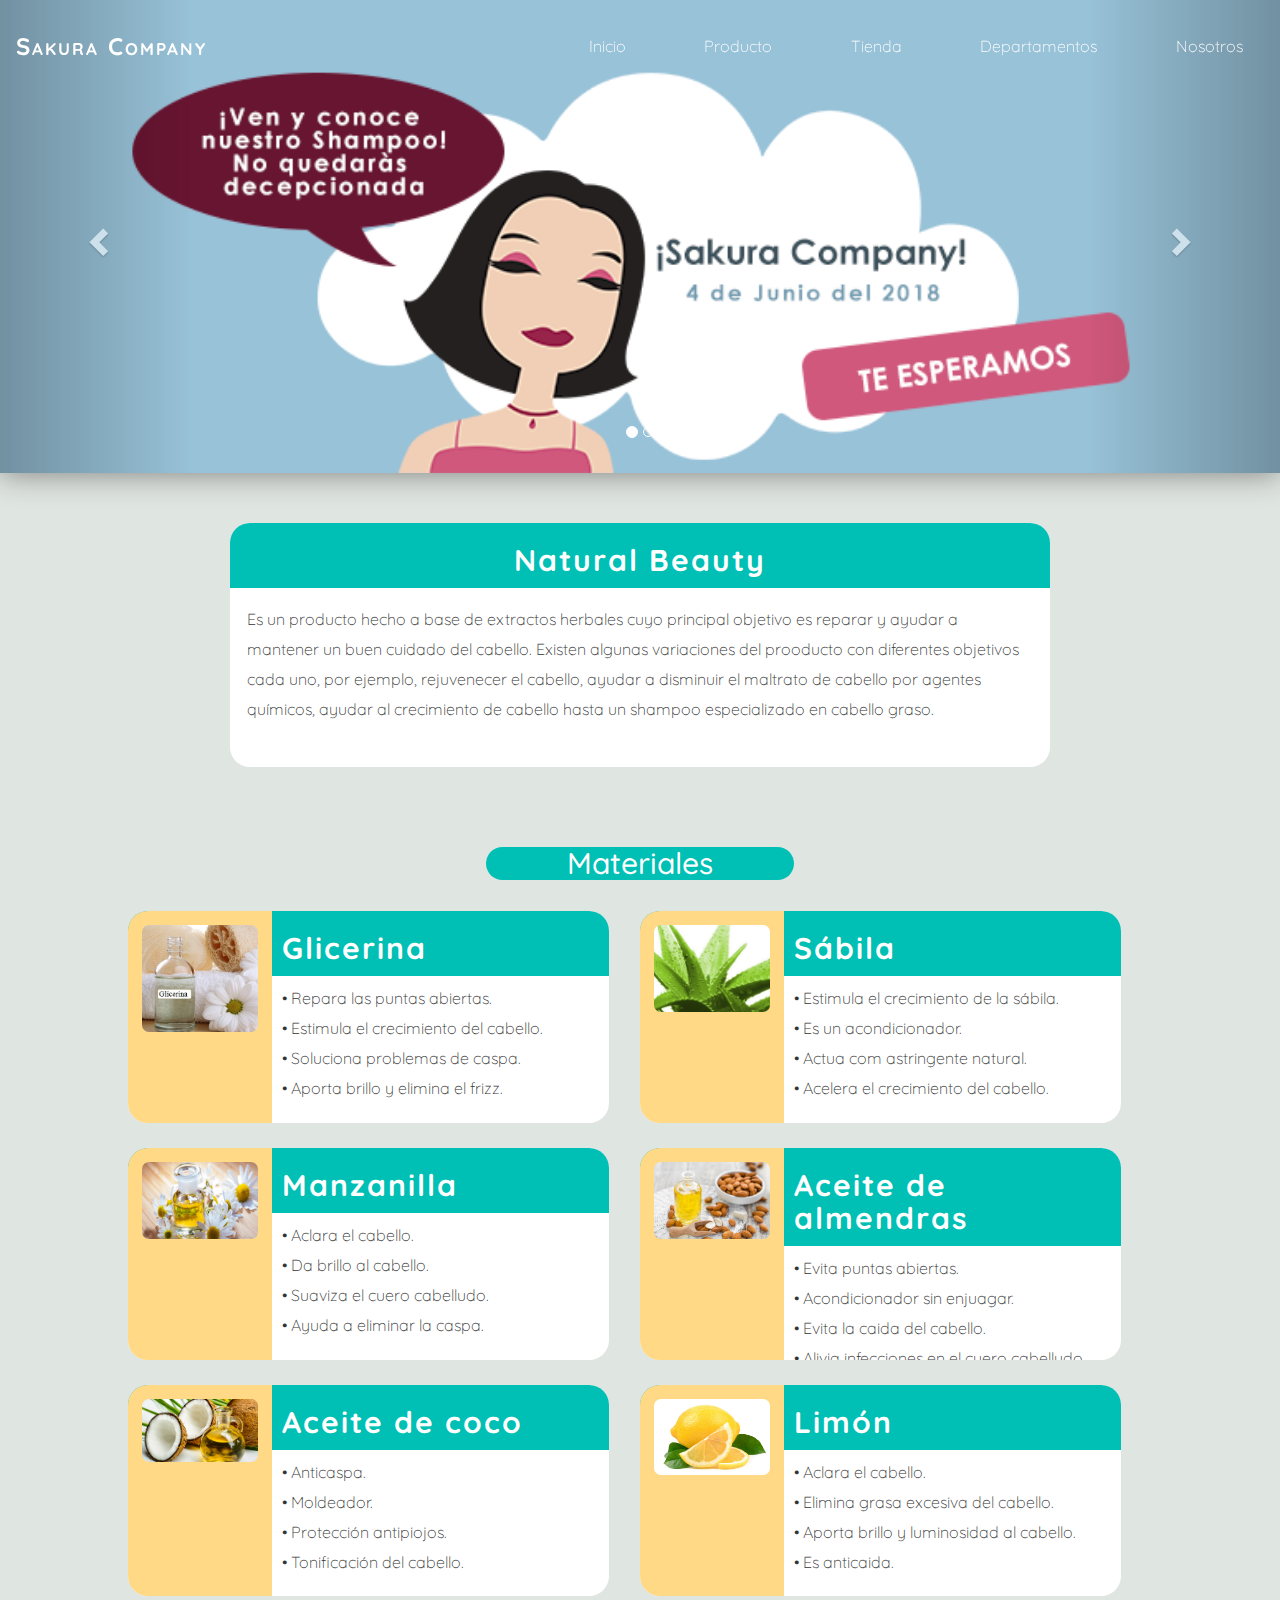
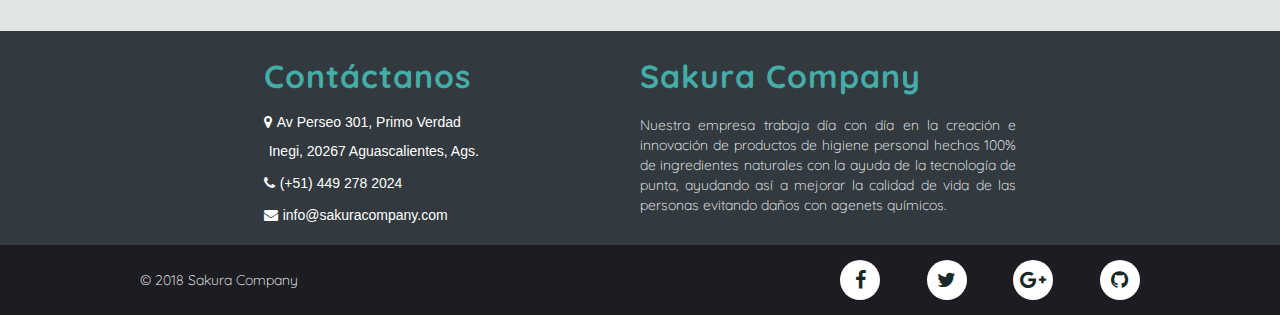
<file: Front End/index.html>
<!DOCTYPE html>
<html lang="es" dir="ltr">
  <head>
    <meta charset="utf-8">
    <meta name="viewport" content="width=device-width, initial-scale=1.0">
    <meta http-equiv="X-UA-Compatible" content="ie=edge">
    <title>Sakura Company</title>
    <link rel="icon" href="img/icono.ico">
    <link rel="stylesheet" href="css/master.css">
    <link rel="stylesheet" href="css/slider.css">
    <link rel="stylesheet" href="css/foooter.css">
    <link rel="stylesheet" href="css/inicio.css">
    <link rel="stylesheet" href="https://fonts.googleapis.com/css?family=Quicksand">
    <link rel="stylesheet" href="https://maxcdn.bootstrapcdn.com/bootstrap/3.3.7/css/bootstrap.min.css">
    <script src="https://ajax.googleapis.com/ajax/libs/jquery/3.3.1/jquery.min.js"></script>
    <script src="https://maxcdn.bootstrapcdn.com/bootstrap/3.3.7/js/bootstrap.min.js"></script>
    <link rel="stylesheet" href="https://maxcdn.bootstrapcdn.com/font-awesome/4.7.0/css/font-awesome.min.css">
  </head>
  <body>

    <div class="Pagina">
      <!-- Barra de navegación -->
      <nav>
        <div class="menuIcon"> <!-- Icono de menú cuando el tamaño es reducido -->
          <i class="fa fa-bars fa-2x"></i>
        </div>
        <div class="logo">
          <b>Sakura Company</b>
        </div>
        <div class="menu">
          <ul>
            <li><a href="index.html" class="link">Inicio</a></li>
            <li><a href="ventajas.html" class="link">Producto</a></li>
            <li><a href="ventas.php" class="link">Tienda</a></li>
            <li><a href="areas.html" class="link">Departamentos</a></li>
            <li><a href="nosotros.html" class="link">Nosotros</a></li>
          </ul>
        </div>
      </nav>


      <!-- slider -->
      <div class="container" id="anuncios">
        <div id="myCarousel" class="carousel slide" data-ride="carousel">
          <!-- Indicators -->
          <ol class="carousel-indicators">
            <li data-target="#myCarousel" data-slide-to="0" class="active"></li>
            <li data-target="#myCarousel" data-slide-to="1"></li>
          </ol>

          <!-- Wrapper for slides -->
          <div class="carousel-inner">
            <div class="item active">
              <img src="img/slide1.png" alt="Los Angeles" style="width:100%;">
            </div>

            <div class="item">
              <img src="img/slide2.png" alt="Chicago" style="width:100%;">
            </div>
          </div>

          <!-- Left and right controls -->
          <a class="left carousel-control" href="#myCarousel" data-slide="prev">
            <span class="glyphicon glyphicon-chevron-left"></span>
            <span class="sr-only">Previous</span>
          </a>
          <a class="right carousel-control" href="#myCarousel" data-slide="next">
            <span class="glyphicon glyphicon-chevron-right"></span>
            <span class="sr-only">Nexts</span>
          </a>
        </div>
      </div>

      <br><br>

      <!-- Contenido -->
      <div class="contenido" id="indice">

        <center><div id="desc">
          <div class="parrafo">
            <div class="titulo">
              <h2>Natural Beauty</h2>
            </div>
            <p>
              Es un producto hecho a base de extractos herbales cuyo principal
              objetivo es reparar y ayudar a mantener un buen cuidado del cabello.
              Existen algunas variaciones del prooducto con diferentes objetivos
              cada uno, por ejemplo, rejuvenecer el cabello, ayudar a disminuir
              el maltrato de cabello por agentes químicos, ayudar al crecimiento
              de cabello hasta un shampoo especializado en cabello graso.
            </p>
          </div>
        </div></center>

        <br><br>
        <div id="titulo">
          <h2>Materiales</h2>
        </div>
        <div class="cont">
          <div class="seccion1">
            <div class="cuadrado">
              <img src="img/materiales/glicerina.jpg" alt="Producto" class="image">
            </div>
            <div class="parrafo">
              <div class="titulo">
                <h2>Glicerina</h2>
              </div>
              <p>
                • Repara las puntas abiertas.<br>
                • Estimula el crecimiento del cabello.<br>
                • Soluciona problemas de caspa.<br>
                • Aporta brillo y elimina el frizz.<br>
              </p>
            </div>
          </div>

          <div class="seccion1">
            <div class="cuadrado">
              <img src="img/materiales/sabila.jpg" alt="Producto" class="image">
            </div>
            <div class="parrafo">
              <div class="titulo">
                <h2>Sábila</h2>
              </div>
              <p>
                • Estimula el crecimiento de la sábila.<br>
                • Es un acondicionador.<br>
                • Actua com astringente natural.<br>
                • Acelera el crecimiento del cabello.<br>
              </p>
            </div>
          </div>

          <div class="seccion1">
            <div class="cuadrado">
              <img src="img/materiales/manzanilla.jpg" alt="Producto" class="image">
            </div>
            <div class="parrafo">
              <div class="titulo">
                <h2>Manzanilla</h2>
              </div>
              <p>
                • Aclara el cabello.<br>
                • Da brillo al cabello.<br>
                • Suaviza el cuero cabelludo.<br>
                • Ayuda a eliminar la caspa.<br>
              </p>
            </div>
          </div>

          <div class="seccion1">
            <div class="cuadrado">
              <img src="img/materiales/almendra.jpg" alt="Producto" class="image">
            </div>
            <div class="parrafo">
              <div class="titulo">
                <h2>Aceite de almendras</h2>
              </div>
              <p>
                • Evita puntas abiertas.<br>
                • Acondicionador sin enjuagar.<br>
                • Evita la caida del cabello.<br>
                • Alivia infecciones en el cuero cabelludo.<br>
              </p>
            </div>
          </div>

          <div class="seccion1">
            <div class="cuadrado">
              <img src="img/materiales/coco.jpg" alt="Producto" class="image">
            </div>
            <div class="parrafo">
              <div class="titulo">
                <h2>Aceite de coco</h2>
              </div>
              <p>
                • Anticaspa.<br>
                • Moldeador.<br>
                • Protección antipiojos.<br>
                • Tonificación del cabello.<br>
              </p>
            </div>
          </div>

          <div class="seccion1">
            <div class="cuadrado">
              <img src="img/materiales/limon.jpg" alt="Producto" class="image">
            </div>
            <div class="parrafo">
              <div class="titulo">
                <h2>Limón</h2>
              </div>
              <p>
                • Aclara el cabello.<br>
                • Elimina grasa excesiva del cabello.<br>
                • Aporta brillo y luminosidad al cabello.<br>
                • Es anticaida.<br>
              </p>
            </div>
          </div>

        </div>

      </div>
    </div>

    <!-- Menu responsivo -->
    <script type="text/javascript">
      $(document).ready(function(){
        $('.logo').addClass('white');
        $('a').addClass('white');
        $('a::hover').addClass('white');
        $(".menuIcon").on("click",function(){
          $("nav ul").toggleClass("showing");
        });
      });

      $(window).on("scroll",function(){
        if($(window).scrollTop()){
          $('.logo').addClass('white');
          $('nav').addClass('black');
          $('nav').addClass('black2');
          $('a').addClass('white');
          $('a::hover').addClass('white');
        }else{
          $('nav').removeClass('black');
          $('nav').removeClass('black2');
        }
      });
    </script>

    <script type="text/javascript">

      $(document).ready(function(){
        for(var i=1;i<=8;i++){
          console.log(i);

          var t = '.seccion1:nth-child(2) .parrafo';
          var al = $(t).innerHeight();

          var text = '.seccion1:nth-child('+i+')';
          var text2 = '.seccion1:nth-child('+i+') .cuadrado';

          $(text).height(al);
          var alto = $(text).innerHeight();
          console.log("Alto: "+alto);
          console.log(text);
          $(text2).height(alto);

        }
        $(window).resize(function(){
          console.log("ventana: "+$(window).width());
          for(var i=1;i<=8;i++){
            console.log(i);

            var t = '.seccion1:nth-child(2) .parrafo';
            var al = $(t).innerHeight();

            var text = '.seccion1:nth-child('+i+')';
            var text2 = '.seccion1:nth-child('+i+') .cuadrado';

            $(text).height(al);
            var alto = $(text).innerHeight();
            console.log("Alto 2: "+alto);
            console.log(text);
            $(text2).height(alto);

          }
        });
      });

    </script>

    <!-- Pie de página -->
    <footer>
      <div class="footer-container">
        <div class="footer-main">
          <div class="footer-columna">
            <h3><b>Contáctanos</b></h3>
            <span class="fa fa-map-marker"><p>Av Perseo 301, Primo Verdad</p><p>Inegi, 20267 Aguascalientes, Ags.</p></span><br>
            <span class="fa fa-phone"><p>(+51) 449 278 2024</p></span><br>
            <span class="fa fa-envelope"><p>info@sakuracompany.com</p></span>
          </div>
          <div class="footer-columna">
            <h3>Sakura Company</h3>
            <p>Nuestra empresa trabaja día con día en la creación e innovación de
              productos de higiene personal hechos 100% de ingredientes naturales
              con la ayuda de la tecnología de punta, ayudando así a mejorar la
              calidad de vida de las personas evitando daños con agenets químicos.</p>
          </div>
        </div>
      </div>
      <div class="footer-copy-redes">
        <div class="main-copy-redes">
          <div class="footer-copy">
            &copy; 2018 Sakura Company
          </div>
          <div class="footer-redes">
            <a href="#" class="fa fa-facebook"></a>
            <a href="#" class="fa fa-twitter"></a>
            <a href="#" class="fa fa-google-plus"></a>
            <a href="https://github.com/Israellh2001/Tienda_Jabones" class="fa fa-github"></a>
          </div>
        </div>
      </div>
    </footer>

  </body>
</html>
</file>
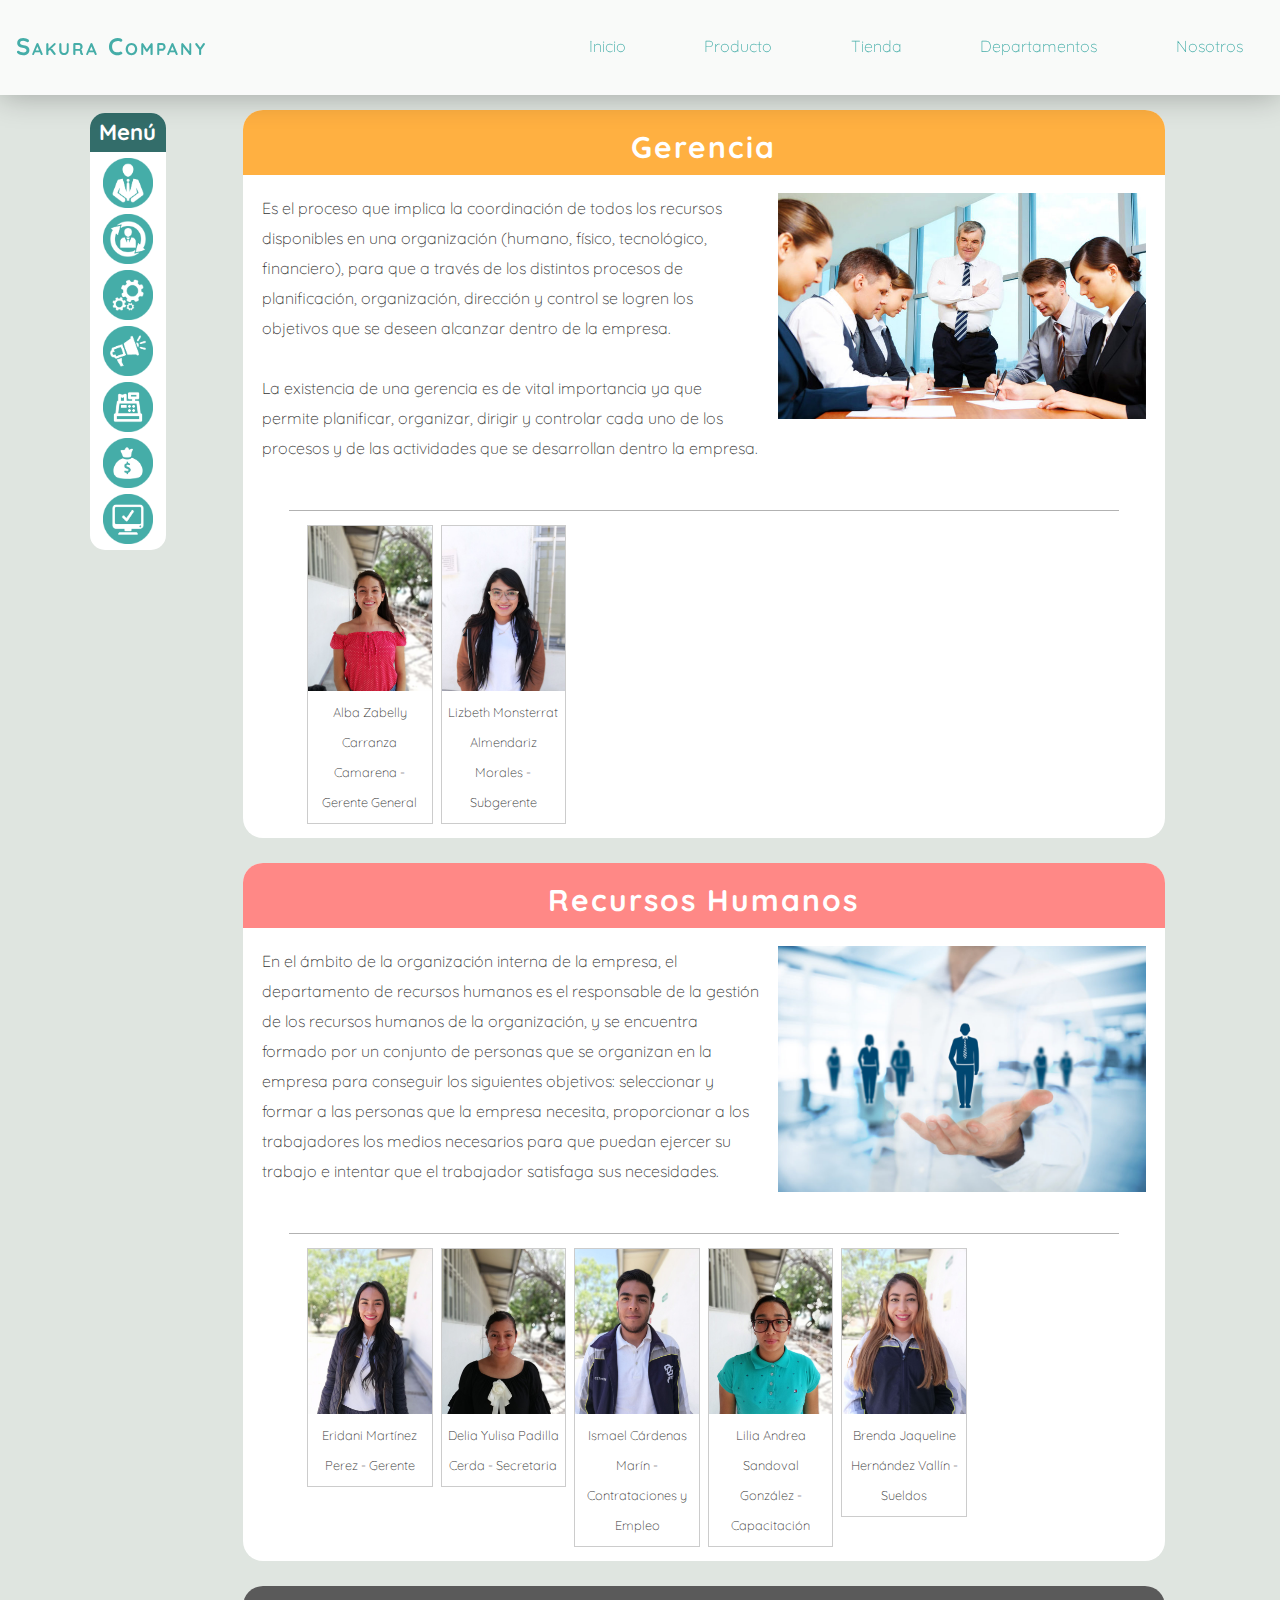
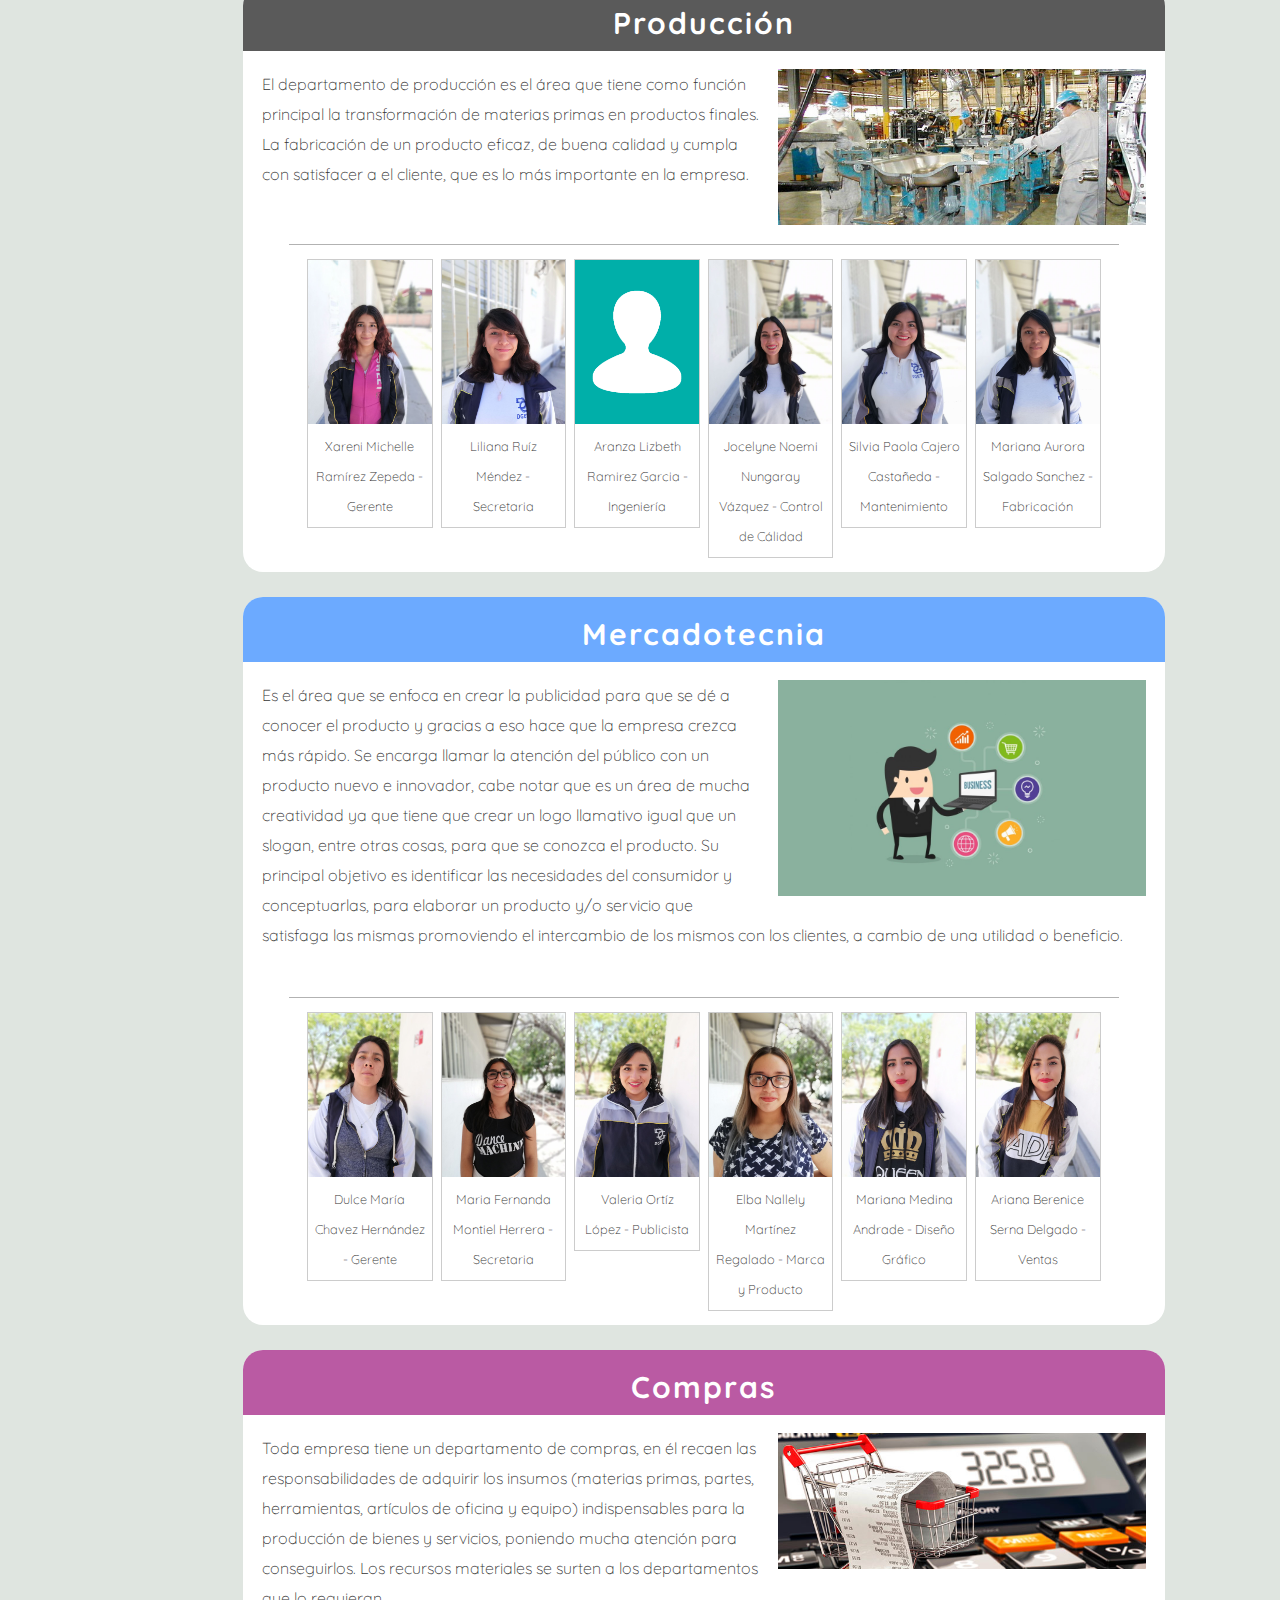
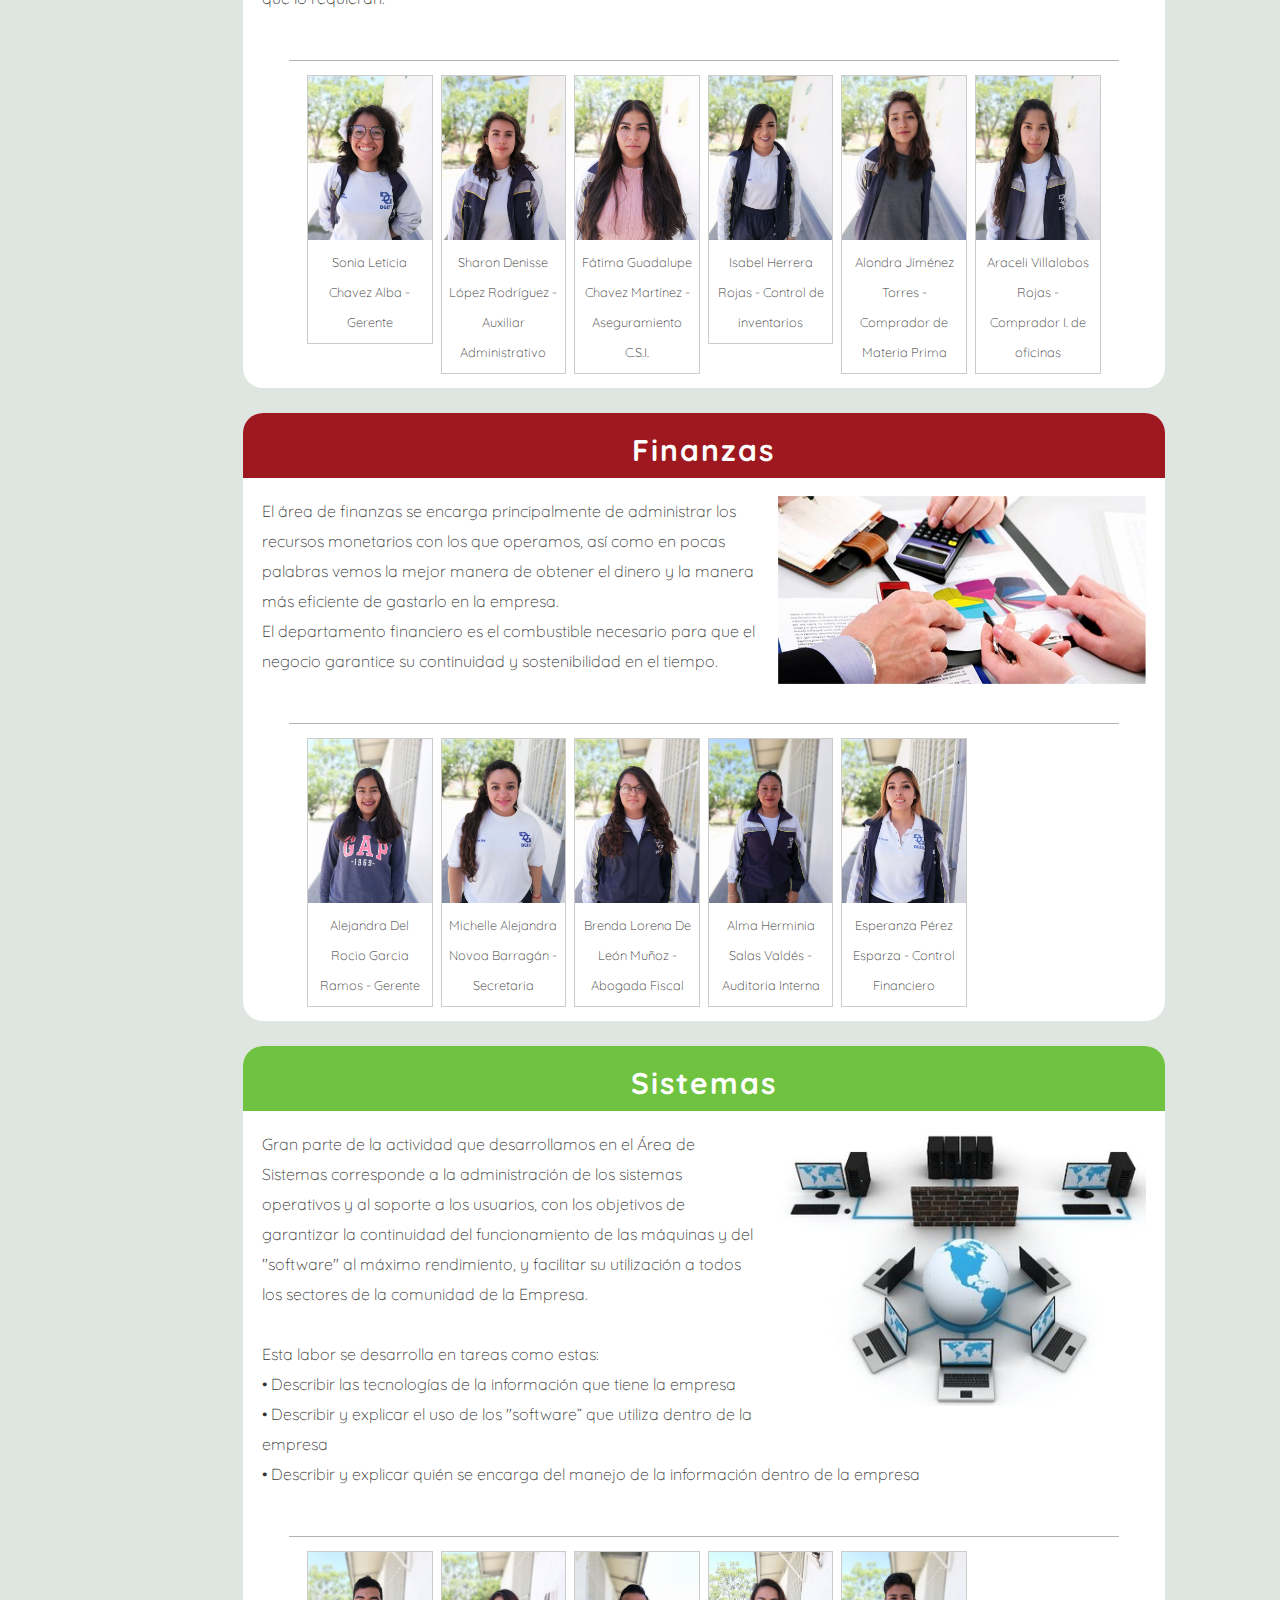
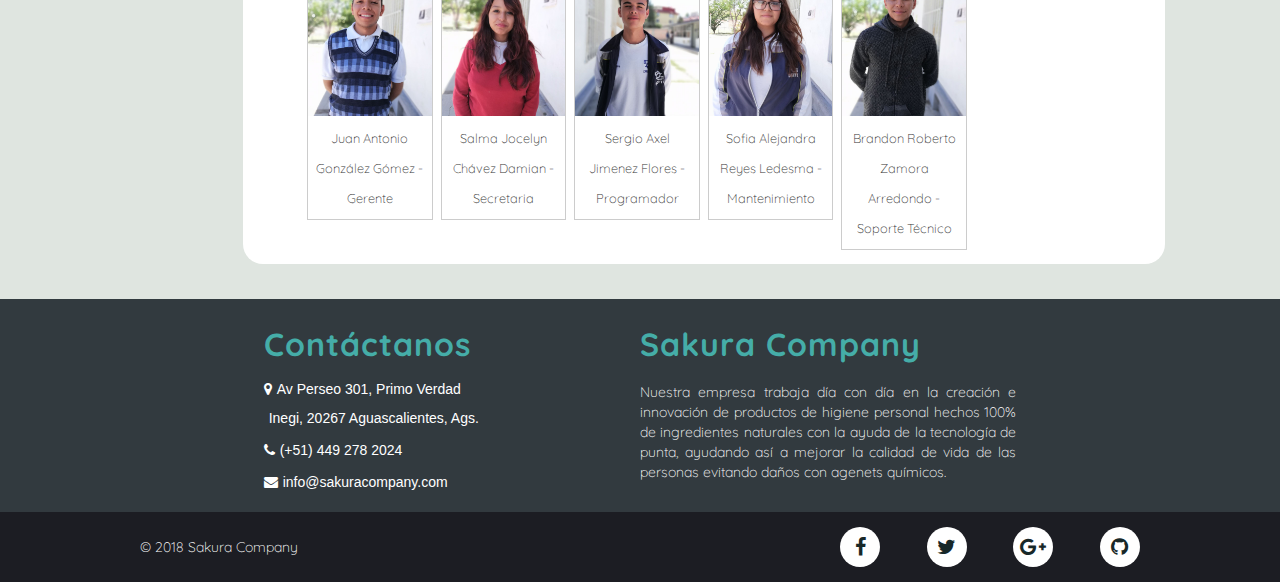
<file: Front End/areas.html>
<!DOCTYPE html>
<html lang="es" dir="ltr">
  <head>
    <meta charset="utf-8">
    <meta name="viewport" content="width=device-width, initial-scale=1.0">
    <meta http-equiv="X-UA-Compatible" content="ie=edge">
    <title>Natural Beauty</title>
    <link rel="icon" href="img/icono.ico">
    <link rel="stylesheet" href="css/master.css">
    <link rel="stylesheet" href="css/slider.css">
    <link rel="stylesheet" href="css/foooter.css">
    <link rel="stylesheet" href="css/areas.css">
    <script src="js/smooth-scroll.min.js"></script>
    <link rel="stylesheet" href="https://fonts.googleapis.com/css?family=Quicksand">
    <link rel="stylesheet" href="https://maxcdn.bootstrapcdn.com/bootstrap/3.3.7/css/bootstrap.min.css">
    <script src="https://ajax.googleapis.com/ajax/libs/jquery/3.3.1/jquery.min.js"></script>
    <script src="https://maxcdn.bootstrapcdn.com/bootstrap/3.3.7/js/bootstrap.min.js"></script>
    <link rel="stylesheet" href="https://maxcdn.bootstrapcdn.com/font-awesome/4.7.0/css/font-awesome.min.css">
  </head>
  <body>

    <script>
      var scroll = new SmoothScroll('a[href*="#"]', {
      ignore: '[data-scroll-ignore]', // Selector for links to ignore (must be a valid CSS selector)
      header: null, // Selector for fixed headers (must be a valid CSS selector)

      speed: 700, // Integer. How fast to complete the scroll in milliseconds
      offset: 145, // Integer or Function returning an integer. How far to offset the scrolling anchor location in pixels
      easing: 'easeInOutCubic', // Easing pattern to use
      customEasing: function (time) {
        return time < 0.5 ? 2 * time * time : -1 + (4 - 2 * time) * time;
      },

      before: function (anchor, toggle) {}, // Callback to run before scroll
      after: function (anchor, toggle) {} // Callback to run after scroll
      });
    </script>

    <div class="Pagina">
      <!-- Barra de navegación -->
      <nav>
        <div class="menuIcon"> <!-- Icono de menú cuando el tamaño es reducido -->
          <i class="fa fa-bars fa-2x"></i>
        </div>
        <div class="logo">
          <b>Sakura Company</b>
        </div>
        <div class="menu">
          <ul>
            <li><a href="index.html" class="link">Inicio</a></li>
            <li><a href="ventajas.html" class="link">Producto</a></li>
            <li><a href="ventas.php" class="link">Tienda</a></li>
            <li><a href="areas.html" class="link">Departamentos</a></li>
            <li><a href="nosotros.html" class="link">Nosotros</a></li>
          </ul>
        </div>
      </nav>

      <br><br>
      <br><br><br>

      <div class="iconos">
        <div class="titulo">
          <center><b>Menú</b></center>
        </div>
        <div class="icos"><center>
          <a data-scroll  href="#g"> <img src="img/areas/g.png" alt=""> </a>
          <a data-scroll  href="#rh"> <img src="img/areas/rh.png" alt=""> </a>
          <a data-scroll  href="#p"> <img src="img/areas/p.png" alt=""> </a>
          <a data-scroll  href="#m"> <img src="img/areas/m.png" alt=""> </a>
          <a data-scroll  href="#c"> <img src="img/areas/c.png" alt=""> </a>
          <a data-scroll  href="#f"> <img src="img/areas/f.png" alt=""> </a>
          <a data-scroll  href="#s"> <img src="img/areas/s.png" alt=""> </a></center>
        </div>
      </div>
      <!-- Contenido -->
      <div class="contenido" id="indice">

        <!-- Sección 1: Gerencia -->
        <div class="seccion1">

          <div class="parrafo">
            <div class="titulo" id="g">
              <h2>Gerencia</h2>
            </div>
            <img src="img/areas/gerencia.jpg" class="area">
            <p>
              Es el proceso que implica la coordinación de todos los recursos disponibles
              en una organización (humano, físico, tecnológico, financiero), para
              que a través de los distintos procesos de planificación, organización,
              dirección y control se logren los objetivos que se deseen alcanzar
              dentro de la empresa.<br><br>
              La existencia de una gerencia es de vital importancia ya que permite
              planificar, organizar, dirigir y controlar cada uno de los procesos
              y de las actividades que se desarrollan dentro la empresa.

            </p>
          </div>

          <center>
            <div class="galeria">
              <div class="tarjeta">
                <div class="foto">
                  <img src="img/Alumnas/gerencia/Zabelly_Gerente.jpeg" alt="Area" width="300" height="200">
                  <div class="pie">Alba Zabelly Carranza Camarena - Gerente General</div>
                </div>
              </div>

              <div class="tarjeta">
                <div class="foto">
                  <img src="img/Alumnas/gerencia/Montse_SubGerente.jpeg" alt="Area" width="300" height="200">
                  <div class="pie">Lizbeth Monsterrat Almendariz Morales  - Subgerente</div>
                </div>
              </div>

              <div class="clearfix"></div>
            </div>
          </center>
        </div>

        <!-- Sección 2: Recursos Humanos -->
        <div class="seccion1">

          <div class="parrafo">
            <div class="titulo" id="rh">
              <h2>Recursos Humanos</h2>
            </div>
            <img src="img/areas/recursosh.jpg" class="area">
            <p>
              En el ámbito de la organización interna de la empresa, el departamento
              de recursos humanos es el responsable de la gestión de los recursos
              humanos de la organización, y se encuentra formado por un conjunto
              de personas que se organizan en la empresa para conseguir los siguientes
              objetivos: seleccionar y formar a las personas que la empresa necesita,
              proporcionar a los trabajadores los medios necesarios para que puedan
              ejercer su trabajo e intentar que el trabajador satisfaga sus necesidades.
            </p>
          </div>

          <center>
            <div class="galeria">
              <div class="tarjeta">
                <div class="foto">
                  <img src="img/Alumnas/rh/Erydani_RH.jpeg" alt="Area" width="300" height="200">
                  <div class="pie">Eridani Martínez Perez - Gerente</div>
                </div>
              </div>

              <div class="tarjeta">
                <div class="foto">
                  <img src="img/Alumnas/rh/Yulisa_RH.jpeg" alt="Area" width="300" height="200">
                  <div class="pie">Delia Yulisa Padilla Cerda - Secretaria</div>
                </div>
              </div>

              <div class="tarjeta">
                <div class="foto">
                  <img src="img/Alumnas/rh/Ismael_RH.jpeg" alt="Area" width="300" height="200">
                  <div class="pie">Ismael Cárdenas Marín - Contrataciones y Empleo</div>
                </div>
              </div>

              <div class="tarjeta">
                <div class="foto">
                  <img src="img/Alumnas/rh/Lilia_RH.jpeg" alt="Area" width="300" height="200">
                  <div class="pie">Lilia Andrea Sandoval González  - Capacitación</div>
                </div>
              </div>

              <div class="tarjeta">

                <div class="foto">
                  <img src="img/Alumnas/rh/Brenda_RH.jpeg" alt="Area" width="300" height="200">
                  <div class="pie">Brenda Jaqueline Hernández Vallín - Sueldos</div>
                </div>
              </div>

              <div class="clearfix"></div>
            </div>
          </center>
        </div>

        <!-- Sección 6: Producción -->
        <div class="seccion1">

          <div class="parrafo">
            <div class="titulo" id="p">
              <h2>Producción</h2>
            </div>
            <img src="img/areas/produccion.jpg" class="area">
            <p>
              El departamento de producción es el área que tiene como función
              principal la transformación de materias primas en productos finales. <br>
              La fabricación de un producto eficaz, de buena calidad y cumpla con
              satisfacer a el cliente, que es lo más importante en la empresa.
            </p>
          </div>

          <center>
            <div class="galeria">
              <div class="tarjeta">
                <div class="foto">
                  <img src="img/Alumnas/produccion/Xareni_Prod.jpeg" alt="Area" width="300" height="200">
                  <div class="pie">Xareni Michelle Ramírez Zepeda - Gerente</div>
                </div>
              </div>

              <div class="tarjeta">
                <div class="foto">
                  <img src="img/Alumnas/produccion/Liliana_Prod.jpeg" alt="Area" width="300" height="200">
                  <div class="pie">Liliana Ruíz Méndez - Secretaria</div>
                </div>
              </div>

              <div class="tarjeta">
                <div class="foto">
                  <img src="img/Alumnas/anonimo.jpg" alt="Area" width="300" height="200">
                  <div class="pie">Aranza Lizbeth Ramirez Garcia - Ingeniería</div>
                </div>
              </div>

              <div class="tarjeta">
                <div class="foto">
                  <img src="img/Alumnas/produccion/Jocelyne_Prod.jpeg" alt="Area" width="300" height="200">
                  <div class="pie">Jocelyne Noemi Nungaray Vázquez - Control de Cálidad</div>
                </div>
              </div>

              <div class="tarjeta">
                <div class="foto">
                  <img src="img/Alumnas/produccion/Silvia_Prod.jpeg" alt="Area" width="300" height="200">
                  <div class="pie">Silvia Paola Cajero Castañeda - Mantenimiento</div>
                </div>
              </div>

              <div class="tarjeta">
                <div class="foto">
                  <img src="img/Alumnas/produccion/Mariana_Prod.jpeg" alt="Area" width="300" height="200">
                  <div class="pie">Mariana Aurora Salgado Sanchez - Fabricación</div>
                </div>
              </div>

              <div class="clearfix"></div>
            </div>
          </center>
        </div>

        <!-- Sección 4: Mercadotecnia -->
        <div class="seccion1">

          <div class="parrafo">
            <div class="titulo" id="m">
              <h2>Mercadotecnia</h2>
            </div>
            <img src="img/areas/mercadotecnia.jpg" class="area">
            <p>
              Es el área que se enfoca en crear la publicidad para que se dé a
              conocer el producto y gracias a eso hace que la empresa crezca más
              rápido. Se encarga llamar la atención del público con un producto
              nuevo e innovador, cabe notar que es un área de mucha creatividad
              ya que tiene que crear un logo llamativo igual que un slogan, entre
              otras cosas, para que se conozca el producto. Su principal objetivo
              es identificar las necesidades del consumidor y conceptuarlas, para
              elaborar un producto y/o servicio que satisfaga las mismas promoviendo
              el intercambio de los mismos con los clientes, a cambio de una
              utilidad o beneficio.
            </p>
          </div>

          <center>
            <div class="galeria">
              <div class="tarjeta">
                <div class="foto">
                  <img src="img/Alumnas/mercadotecnia/Dulce_Merc.jpeg" alt="Area" width="300" height="200">
                  <div class="pie">Dulce María Chavez Hernández - Gerente</div>
                </div>
              </div>

              <div class="tarjeta">
                <div class="foto">
                  <img src="img/Alumnas/mercadotecnia/Fernanda_Merc.jpeg" alt="Area" width="300" height="200">
                  <div class="pie">Maria Fernanda Montiel Herrera - Secretaria</div>
                </div>
              </div>

              <div class="tarjeta">
                <div class="foto">
                  <img src="img/Alumnas/mercadotecnia/Valeria_Merc.jpeg" alt="Area" width="300" height="200">
                  <div class="pie">Valeria Ortíz López - Publicista</div>
                </div>
              </div>

              <div class="tarjeta">
                <div class="foto">
                  <img src="img/Alumnas/mercadotecnia/Nayelly_Merc.jpeg" alt="Area" width="300" height="200">
                  <div class="pie">Elba Nallely Martínez Regalado - Marca y Producto</div>
                </div>
              </div>

              <div class="tarjeta">
                <div class="foto">
                  <img src="img/Alumnas/mercadotecnia/Maryana_Merc.jpeg" alt="Area" width="300" height="200">
                  <div class="pie">Mariana Medina Andrade - Diseño Gráfico</div>
                </div>
              </div>

              <div class="tarjeta">
                <div class="foto">
                  <img src="img/Alumnas/mercadotecnia/Ariana_Merc.jpeg" alt="Area" width="300" height="200">
                  <div class="pie">Ariana Berenice Serna Delgado - Ventas</div>
                </div>
              </div>

              <div class="clearfix"></div>
            </div>
          </center>
        </div>

        <!-- Sección 5: Compras -->
        <div class="seccion1">

          <div class="parrafo">
            <div class="titulo" id="c">
              <h2>Compras</h2>
            </div>
            <img src="img/areas/compras.jpg" class="area">
            <p>
              Toda empresa tiene un departamento de compras, en él recaen las
              responsabilidades de adquirir los insumos (materias primas, partes,
              herramientas, artículos de oficina y equipo) indispensables para
              la producción de bienes y servicios, poniendo mucha atención para
              conseguirlos. Los recursos materiales se surten a los departamentos
              que lo requieran.
            </p>
          </div>

          <center>
            <div class="galeria">
              <div class="tarjeta">
                <div class="foto">
                  <img src="img/Alumnas/compras/Sonia_Comp.jpeg" alt="Area" width="300" height="200">
                  <div class="pie">Sonia Leticia Chavez Alba - Gerente</div>
                </div>
              </div>

              <div class="tarjeta">
                <div class="foto">
                  <img src="img/Alumnas/compras/Sharon_Comp.jpeg" alt="Area" width="300" height="200">
                  <div class="pie">Sharon Denisse López Rodríguez - Auxiliar Administrativo</div>
                </div>
              </div>

              <div class="tarjeta">
                <div class="foto">
                  <img src="img/Alumnas/compras/Fatima_Comp.jpeg" alt="Area" width="300" height="200">
                  <div class="pie">Fátima Guadalupe Chavez Martínez - Aseguramiento C.S.I.</div>
                </div>
              </div>

              <div class="tarjeta">
                <div class="foto">
                  <img src="img/Alumnas/compras/Isabel_Comp.jpeg" alt="Area" width="300" height="200">
                  <div class="pie">Isabel Herrera Rojas - Control de inventarios</div>
                </div>
              </div>

              <div class="tarjeta">
                <div class="foto">
                  <img src="img/Alumnas/compras/Alondra_Comp.jpeg" alt="Area" width="300" height="200">
                  <div class="pie">Alondra Jíménez Torres - Comprador de Materia Prima</div>
                </div>
              </div>

              <div class="tarjeta">
                <div class="foto">
                  <img src="img/Alumnas/compras/Araceli_Comp.jpeg" alt="Area" width="300" height="200">
                  <div class="pie">Araceli Villalobos Rojas - Comprador I. de oficinas</div>
                </div>
              </div>

              <div class="clearfix"></div>
            </div>
          </center>
        </div>

        <!-- Sección 3: Finanzas -->
        <div class="seccion1">

          <div class="parrafo">
            <div class="titulo" id="f">
              <h2>Finanzas</h2>
            </div>
            <img src="img/areas/finanzas.jpg" class="area">
            <p>
              El área de finanzas se encarga principalmente de administrar los
              recursos monetarios con los que operamos, así como en pocas palabras
              vemos la mejor manera de obtener el dinero y la manera más eficiente
              de gastarlo en la empresa.<br>
              El departamento financiero es el combustible necesario para que el
              negocio garantice su continuidad y sostenibilidad en el tiempo.

            </p>
          </div>

          <center>
            <div class="galeria">
              <div class="tarjeta">
                <div class="foto">
                  <img src="img/Alumnas/finanzas/Alejandra_Fin.jpeg" alt="Area" width="300" height="200">
                  <div class="pie">Alejandra Del Rocio Garcia Ramos - Gerente</div>
                </div>
              </div>

              <div class="tarjeta">
                <div class="foto">
                  <img src="img/Alumnas/finanzas/Michelle_Fin.jpeg" alt="Area" width="300" height="200">
                  <div class="pie">Michelle Alejandra Novoa Barragán - Secretaria</div>
                </div>
              </div>

              <div class="tarjeta">
                <div class="foto">
                  <img src="img/Alumnas/finanzas/Brenda_Fin.jpeg" alt="Area" width="300" height="200">
                  <div class="pie">Brenda Lorena De León Muñoz - Abogada Fiscal</div>
                </div>
              </div>

              <div class="tarjeta">
                <div class="foto">
                  <img src="img/Alumnas/finanzas/Alma_Fin.jpeg" alt="Area" width="300" height="200">
                  <div class="pie">Alma Herminia Salas Valdés - Auditoria Interna</div>
                </div>
              </div>

              <div class="tarjeta">
                <div class="foto">
                  <img src="img/Alumnas/finanzas/Esperanza_Fin.jpeg" alt="Area" width="300" height="200">
                  <div class="pie">Esperanza Pérez Esparza - Control Financiero</div>
                </div>
              </div>

              <div class="clearfix"></div>
            </div>
          </center>
        </div>

        <!-- Sección 7: Sistemas -->
        <div class="seccion1">

          <div class="parrafo">
            <div class="titulo" id="s">
              <h2>Sistemas</h2>
            </div>
            <img src="img/areas/sistemas.jpg" class="area">
            <p>
              Gran parte de la actividad que desarrollamos en el Área de Sistemas
              corresponde a la administración de los sistemas operativos y al
              soporte a los usuarios, con los objetivos de garantizar la continuidad
              del funcionamiento de las máquinas y del "software" al máximo rendimiento,
              y facilitar su utilización a todos los sectores de la comunidad de la Empresa.<br><br>
              Esta labor se desarrolla en tareas como estas:<br>
              • Describir las tecnologías de la información que tiene la empresa<br>
              • Describir y explicar el uso de los "software” que utiliza dentro de la empresa<br>
              • Describir y explicar quién se encarga del manejo de la información dentro de la empresa

            </p>
          </div>

          <center>
            <div class="galeria">
              <div class="tarjeta">
                <div class="foto">
                  <img src="img/Alumnas/sistemas/Antonio_Sist.jpeg" alt="Area" width="300" height="200">
                  <div class="pie">Juan Antonio González Gómez - Gerente</div>
                </div>
              </div>

              <div class="tarjeta">
                <div class="foto">
                  <img src="img/Alumnas/sistemas/Salma_Sist.jpeg" alt="Area" width="300" height="200">
                  <div class="pie">Salma Jocelyn Chávez Damian - Secretaria</div>
                </div>
              </div>

              <div class="tarjeta">
                <div class="foto">
                  <img src="img/Alumnas/sistemas/Axel_Sist.jpeg" alt="Area" width="300" height="200">
                  <div class="pie">Sergio Axel Jimenez Flores - Programador</div>
                </div>
              </div>

              <div class="tarjeta">
                <div class="foto">
                  <img src="img/Alumnas/sistemas/Sofia_Sist.jpeg" alt="Area" width="300" height="200">
                  <div class="pie">Sofia Alejandra Reyes Ledesma  - Mantenimiento</div>
                </div>
              </div>

              <div class="tarjeta">
                <div class="foto">
                  <img src="img/Alumnas/sistemas/Brandon_Sist.jpeg" alt="Area" width="300" height="200">
                  <div class="pie">Brandon Roberto Zamora Arredondo - Soporte Técnico</div>
                </div>
              </div>

              <div class="clearfix"></div>
            </div>
          </center>
        </div>


      </div>
    </div>


    <!-- Menu responsivo -->
    <script type="text/javascript">
      $(document).ready(function(){
        $('ul').addClass('white');
        $('.menu ul li a').addClass('link2');
        $(".menuIcon").on("click",function(){
          $("nav ul").toggleClass("showing");
        });
      });

      $(window).on("scroll",function(){
        if($(window).scrollTop()){
          $('.menu ul li a').removeClass('link2');
          $('.logo').addClass('white');
          $('nav').addClass('black');
          $('a').addClass('white');
          $('a::hover').addClass('white');
        }else{
          $('.menu ul li a').addClass('link2');
          $('.logo').removeClass('white');
          $('nav').removeClass('black');
          $('a').removeClass('white');
          $('a::hover').removeClass('white');
        }
      });
    </script>


    <script type="text/javascript">

      $(document).ready(function(){
        for(var i=1;i<=8;i++){
          console.log(i);
          var text = '.seccion1:nth-child('+i+')';
          var text2 = '.seccion1:nth-child('+i+') .cuadrado';
          var alto = $(text).innerHeight();
          console.log("Alto: "+alto);
          console.log(text);
          $(text2).height(alto);

        }
        $(window).resize(function(){
          for(var i=1;i<=8;i++){
            console.log(i);
            var text = '.seccion1:nth-child('+i+')';
            var text2 = '.seccion1:nth-child('+i+') .cuadrado';
            var alto = $(text).innerHeight();
            console.log("Alto: "+alto);
            console.log(text);
            $(text2).height(alto);

          }
        });
      });

    </script>

    <!-- Pie de página -->
    <footer>
      <div class="footer-container">
        <div class="footer-main">
          <div class="footer-columna">
            <h3><b>Contáctanos</b></h3>
            <span class="fa fa-map-marker"><p>Av Perseo 301, Primo Verdad</p><p>Inegi, 20267 Aguascalientes, Ags.</p></span><br>
            <span class="fa fa-phone"><p>(+51) 449 278 2024</p></span><br>
            <span class="fa fa-envelope"><p>info@sakuracompany.com</p></span>
          </div>
          <div class="footer-columna">
            <h3>Sakura Company</h3>
            <p>Nuestra empresa trabaja día con día en la creación e innovación de
              productos de higiene personal hechos 100% de ingredientes naturales
              con la ayuda de la tecnología de punta, ayudando así a mejorar la
              calidad de vida de las personas evitando daños con agenets químicos.</p>
          </div>
        </div>
      </div>
      <div class="footer-copy-redes">
        <div class="main-copy-redes">
          <div class="footer-copy">
            &copy; 2018 Sakura Company
          </div>
          <div class="footer-redes">
            <a href="#" class="fa fa-facebook"></a>
            <a href="#" class="fa fa-twitter"></a>
            <a href="#" class="fa fa-google-plus"></a>
            <a href="https://github.com/Israellh2001/Tienda_Jabones" class="fa fa-github"></a>
          </div>
        </div>
      </div>
    </footer>

  </body>
</html>
</file>
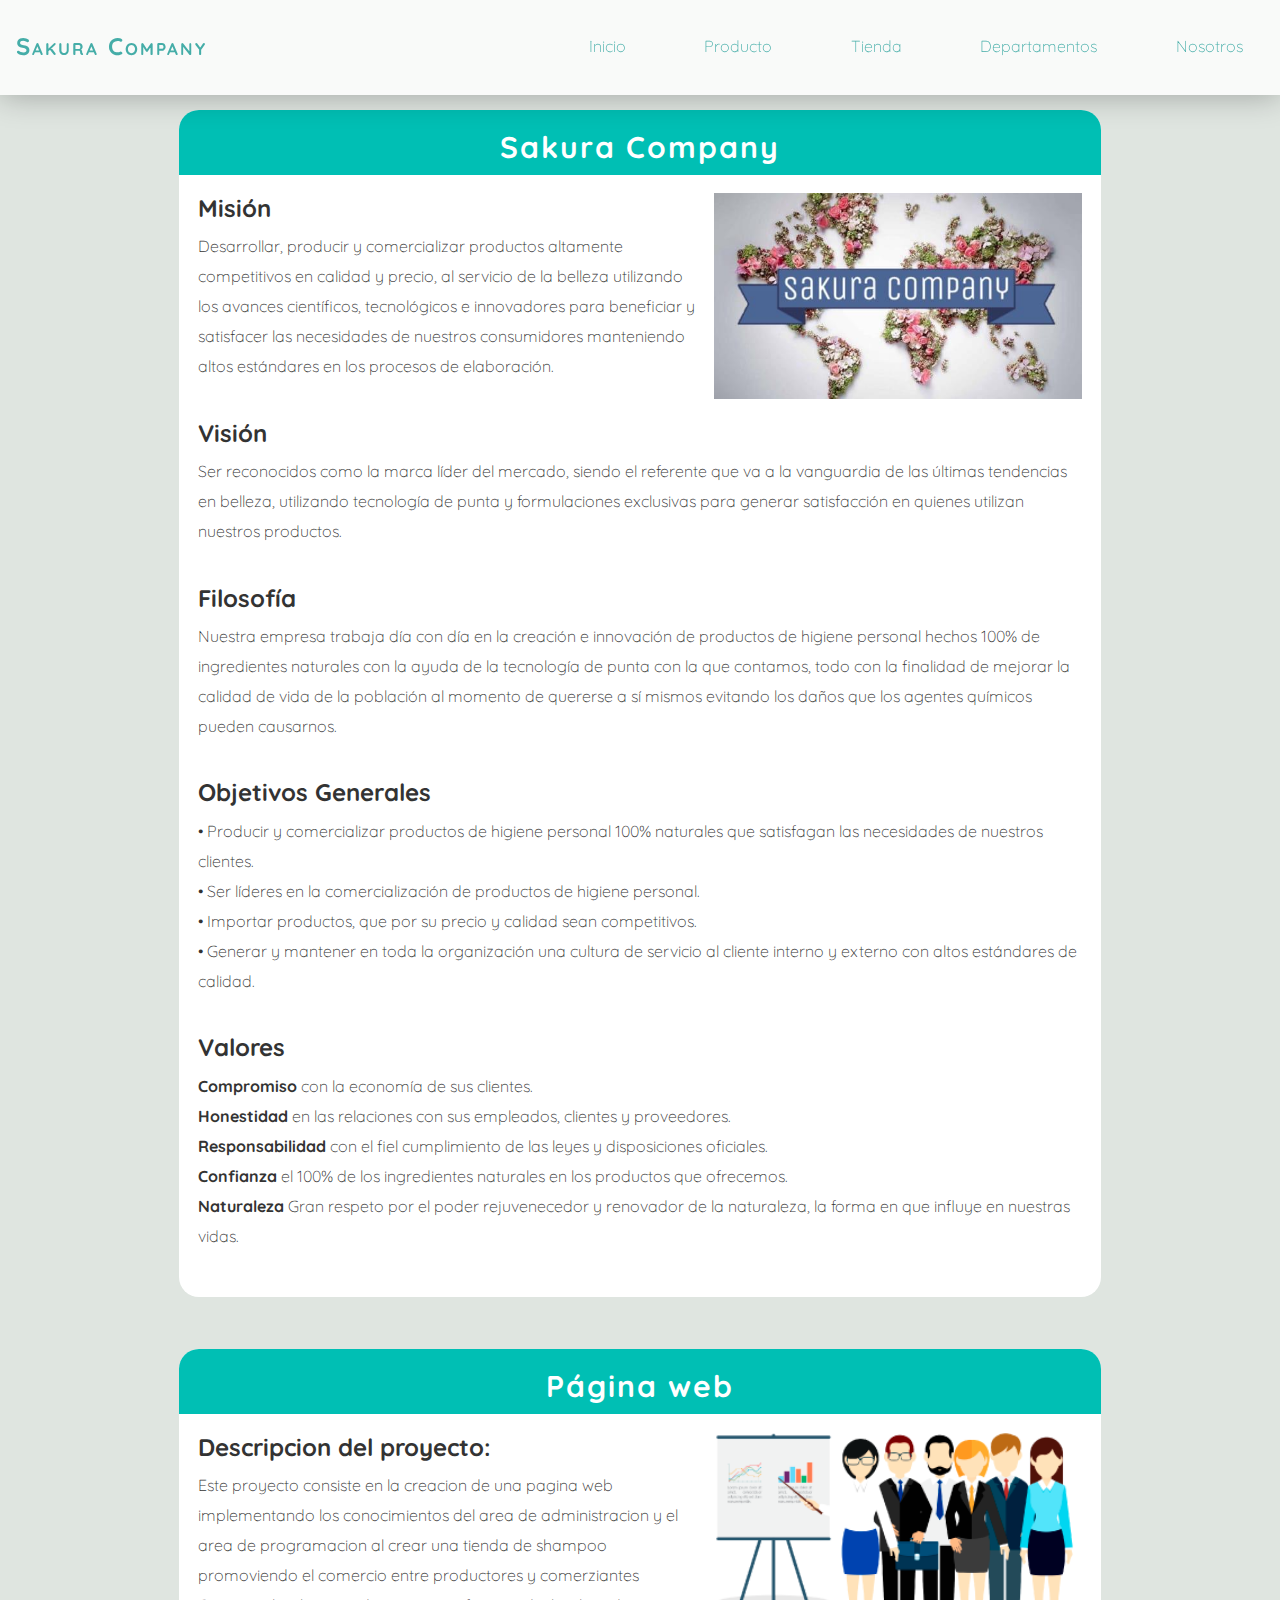
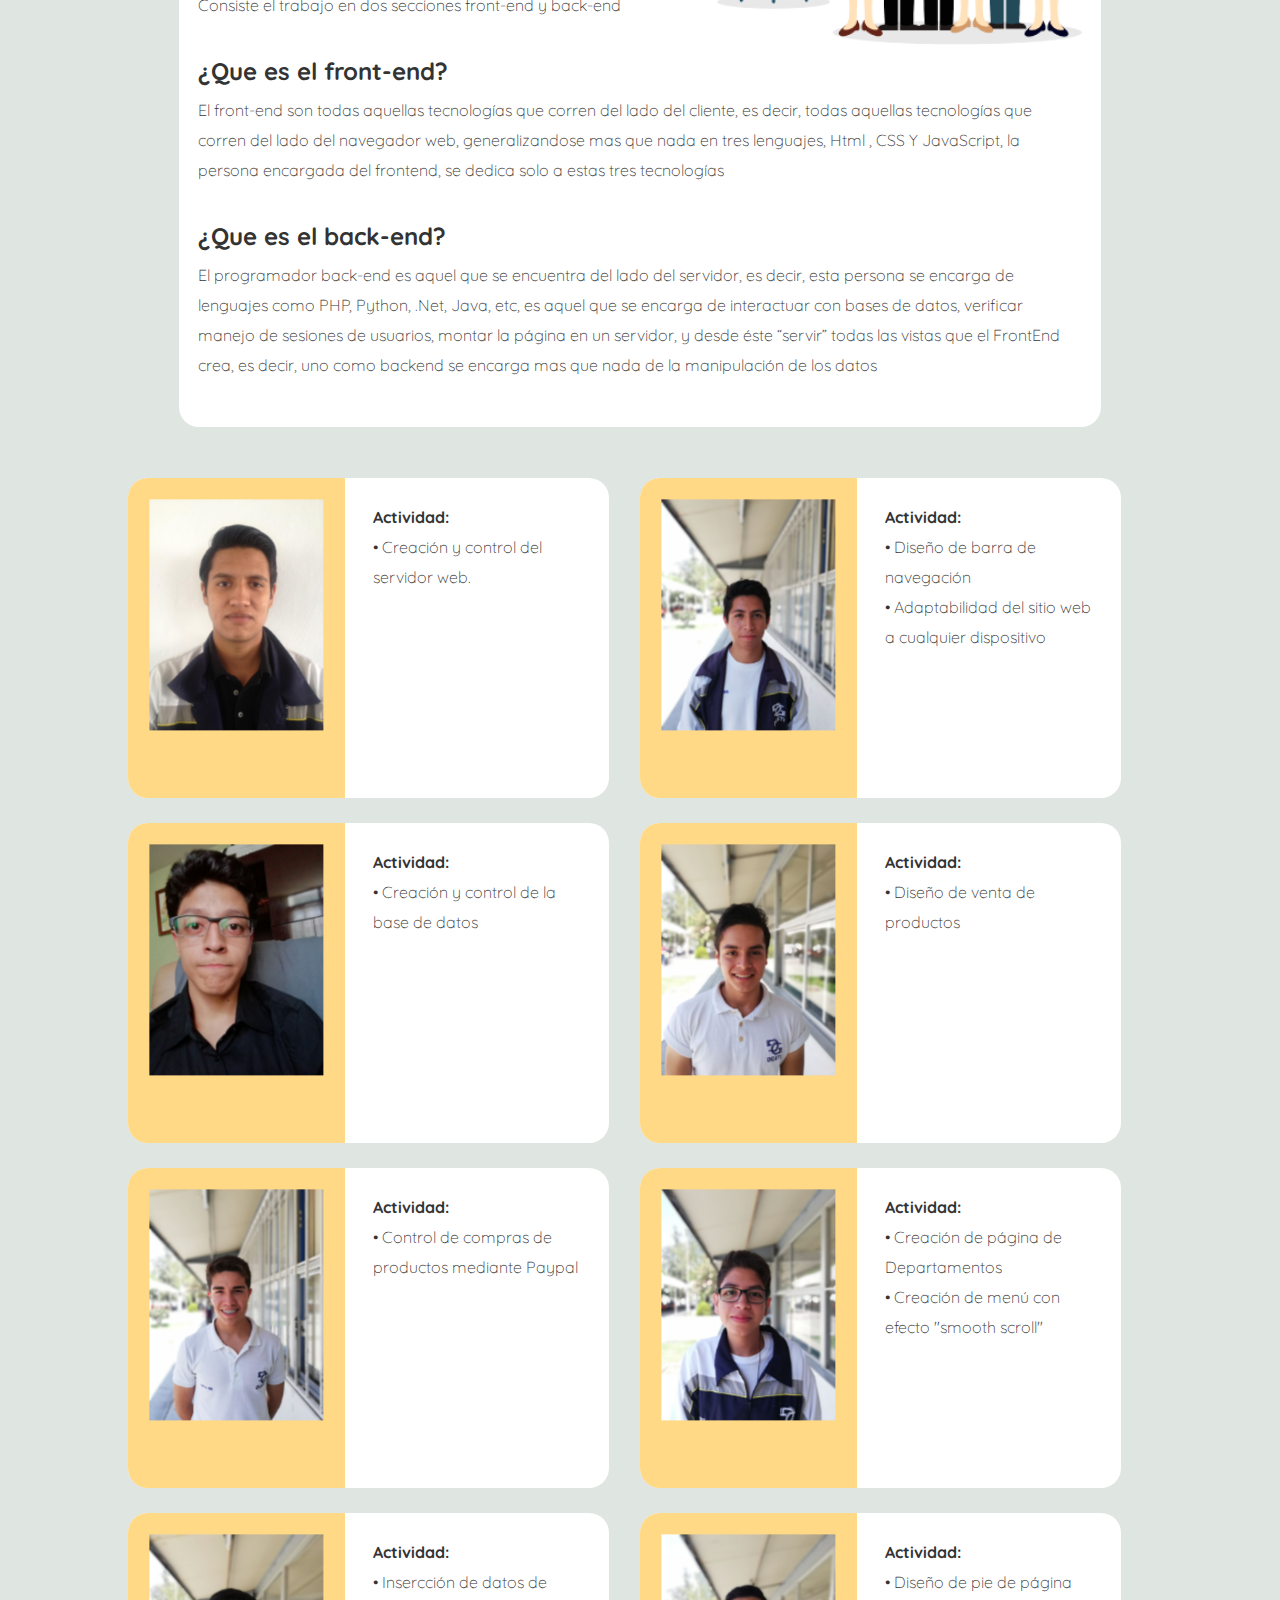
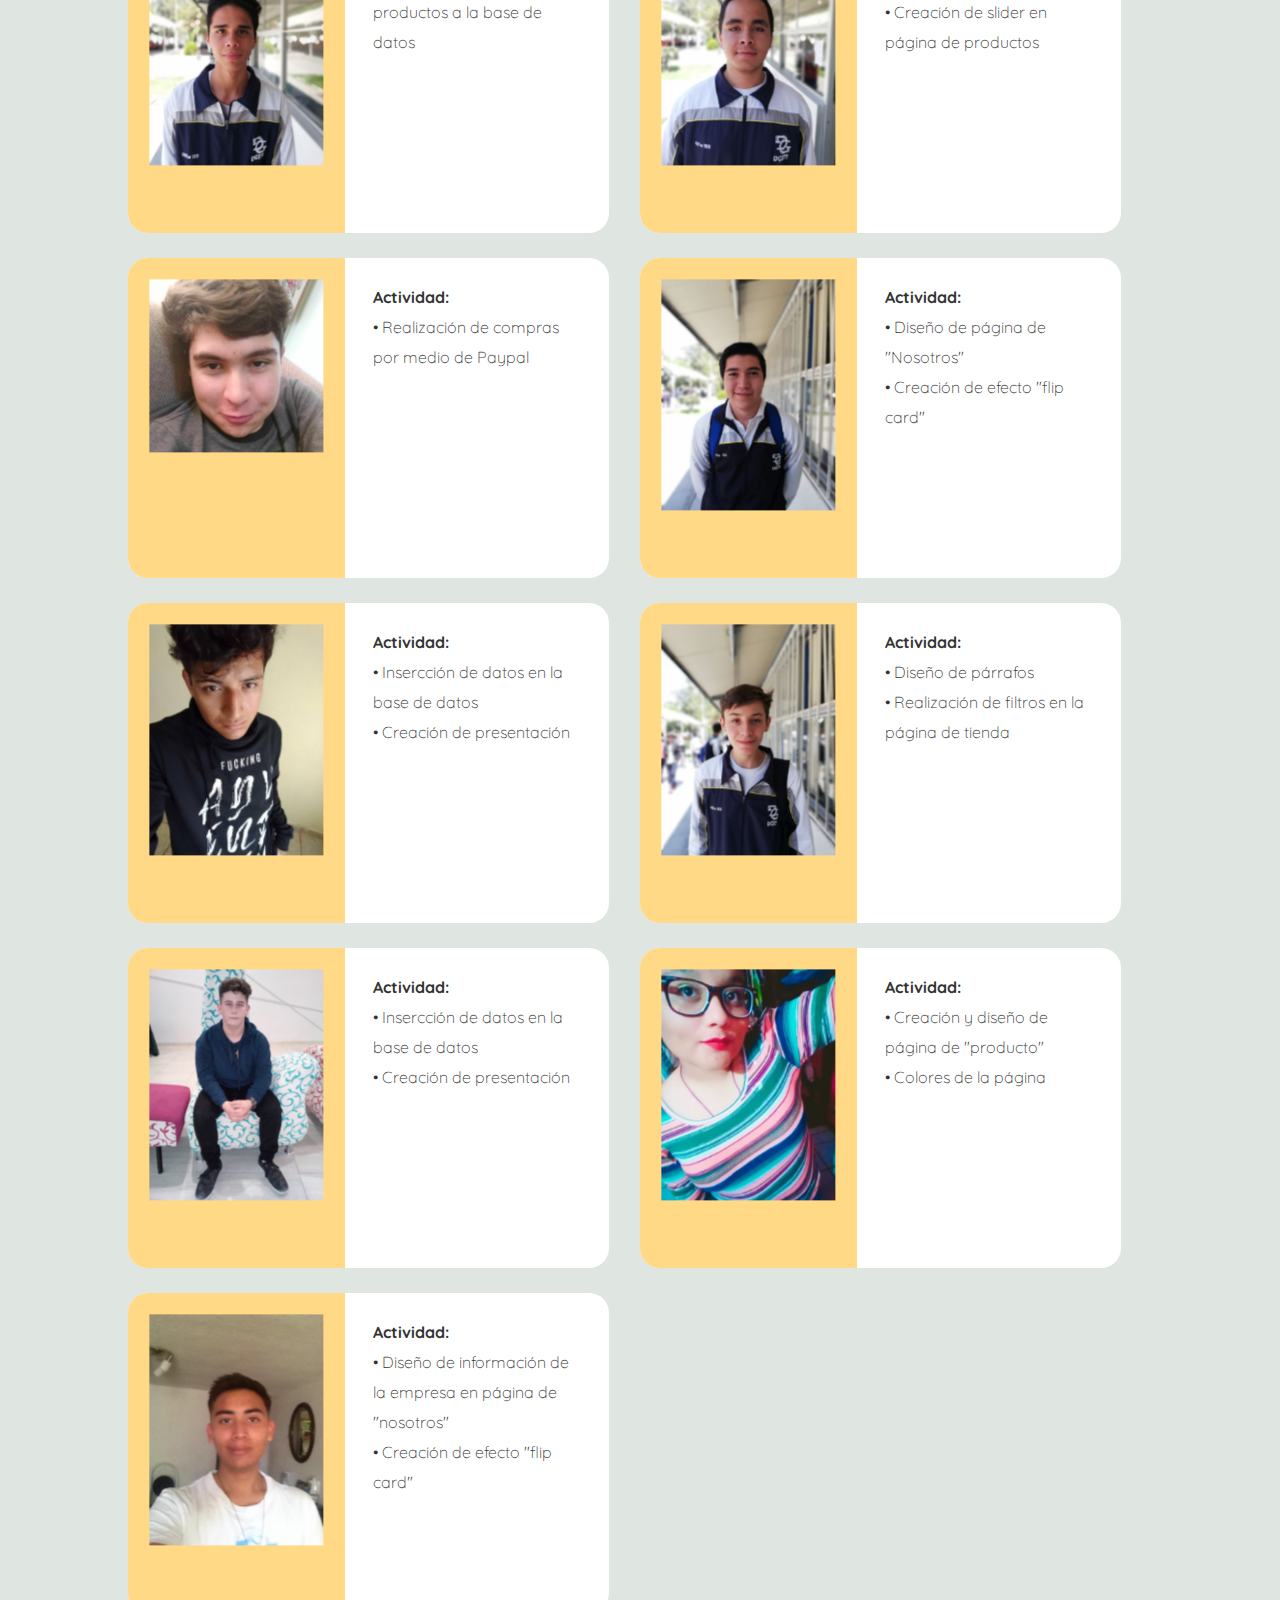
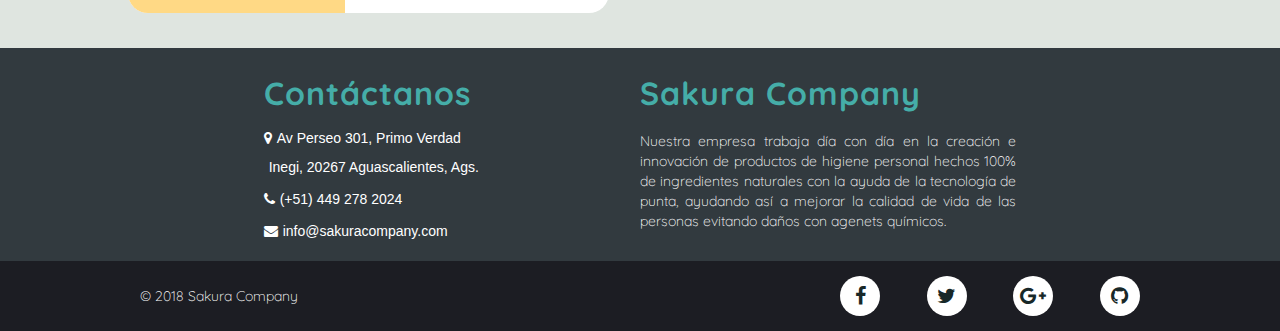
<file: Front End/nosotros.html>
<!DOCTYPE html>
<html lang="es" dir="ltr">
  <head>
    <meta charset="utf-8">
    <meta name="viewport" content="width=device-width, initial-scale=1.0">
    <meta http-equiv="X-UA-Compatible" content="ie=edge">
    <title>Sakura Company</title>
    <link rel="icon" href="img/icono.ico">
    <link rel="stylesheet" href="css/master.css">
    <link rel="stylesheet" href="css/slider.css">
    <link rel="stylesheet" href="css/foooter.css">
    <link rel="stylesheet" href="css/nosotros.css">
    <link rel="stylesheet" href="https://fonts.googleapis.com/css?family=Quicksand">
    <link rel="stylesheet" href="https://maxcdn.bootstrapcdn.com/bootstrap/3.3.7/css/bootstrap.min.css">
    <script src="https://ajax.googleapis.com/ajax/libs/jquery/3.3.1/jquery.min.js"></script>
    <script src="https://maxcdn.bootstrapcdn.com/bootstrap/3.3.7/js/bootstrap.min.js"></script>
    <link rel="stylesheet" href="https://maxcdn.bootstrapcdn.com/font-awesome/4.7.0/css/font-awesome.min.css">
  </head>
  <body>

    <div class="Pagina">
      <!-- Barra de navegación -->
      <nav>
        <div class="menuIcon"> <!-- Icono de menú cuando el tamaño es reducido -->
          <i class="fa fa-bars fa-2x"></i>
        </div>
        <div class="logo">
          <b>Sakura Company</b>
        </div>
        <div class="menu">
          <ul>
            <li><a href="index.html" class="link" >Inicio</a></li>
            <li><a href="ventajas.html" class="link">Producto</a></li>
            <li><a href="ventas.php" class="link">Tienda</a></li>
            <li><a href="areas.html" class="link">Departamentos</a></li>
            <li><a href="nosotros.html" class="link">Nosotros</a></li>
          </ul>
        </div>
      </nav>

      <br><br>
      <br><br><br>

      <!-- Contenido -->
      <div class="contenido" id="indice">

        <div class="seccion2">

          <div class="parrafo">
            <div class="titulo">
              <center><h2>Sakura Company</h2></center>
            </div>
            <img src="img/logo.jpg" class="area">
            <h3>Misión</h3>
            <p>Desarrollar, producir y comercializar productos altamente
              competitivos en calidad y precio, al servicio de la belleza
              utilizando los avances científicos, tecnológicos e innovadores
              para beneficiar y satisfacer las necesidades de nuestros
              consumidores manteniendo altos estándares en los procesos de
              elaboración.</p>
            <h3>Visión</h3>
            <p>Ser reconocidos como la marca líder del mercado, siendo el
              referente que va a la vanguardia de las últimas tendencias en
              belleza, utilizando tecnología de punta y formulaciones
              exclusivas para generar satisfacción  en quienes  utilizan
              nuestros productos.</p>
            <h3>Filosofía</h3>
            <p>Nuestra empresa trabaja día con día en la creación e innovación
              de productos de higiene personal hechos 100% de ingredientes
              naturales con la ayuda de la tecnología de punta con la que
              contamos, todo con la finalidad de mejorar la calidad de vida
              de la población al momento de quererse a sí mismos evitando
              los daños que los agentes químicos pueden causarnos.</p>
            <h3>Objetivos Generales</h3>
            <p>
              • Producir y comercializar productos de higiene personal 100%
                naturales que satisfagan las necesidades de nuestros clientes.<br>
              •	Ser líderes en la comercialización de productos de higiene personal.<br>
              •	Importar productos, que por su precio y calidad sean competitivos.<br>
              •	Generar y mantener en toda la organización una cultura de servicio
              al cliente interno y externo con altos estándares de calidad.
            </p>
            <h3>Valores</h3>
            <p>
              <b>Compromiso</b> con la economía de sus clientes.<br>
              <b>Honestidad</b> en las relaciones con sus empleados, clientes y proveedores.<br>
              <b>Responsabilidad</b> con el fiel cumplimiento de las leyes y disposiciones oficiales.<br>
              <b>Confianza</b> el 100% de los ingredientes naturales  en los productos que ofrecemos.<br>
              <b>Naturaleza</b> Gran respeto por el poder rejuvenecedor y renovador de
              la naturaleza, la forma en que influye en nuestras vidas.
            </p>
          </div>

        </div>

        <div class="seccion2">

          <div class="parrafo">
            <div class="titulo">
              <center><h2>Página web</h2></center>
            </div>
            <img src="img/introduccion.png" class="area">
            <h3>Descripcion del proyecto:</h3>
            <p>
                Este proyecto consiste en la creacion de una pagina web implementando los conocimientos
                del area de administracion y el area de programacion al crear una tienda de shampoo promoviendo
                el comercio entre productores y comerziantes
                Consiste el trabajo en dos secciones front-end y back-end
            </p>
            <h3>¿Que es el front-end?</h3>
            <P>
                 El front-end son todas aquellas tecnologías que corren del lado del cliente, es decir, todas aquellas tecnologías que corren del lado del navegador web, generalizandose mas que nada en tres lenguajes, Html , CSS Y JavaScript, la persona encargada del frontend, se dedica solo a estas tres tecnologías
            </P>
            <h3>¿Que es el back-end?</h3>
            <P>
                 El programador back-end es aquel que se encuentra del lado del servidor, es decir, esta persona se encarga de lenguajes como PHP, Python, .Net, Java, etc, es aquel que se encarga de interactuar con bases de datos, verificar manejo de sesiones de usuarios, montar la página en un servidor, y desde éste “servir” todas las vistas que el FrontEnd crea, es decir, uno como backend se encarga mas que nada de la manipulación de los datos
            </P>
          </div>
        </div>


        <div class="equipo">
          <div class="seccion1">
            <div class="cuadrado">
              <div class="tarjeta">
                <div class="front"><img src="img/web/dedos.jpeg" ></div>
                <div class="back">
                  <div class="details">
                  <p>Lider Back End
                    <br>
                    Israel Lopez Heynes
                  </p>
                  </div>
                </div>
              </div>
            </div>
            <div class="parrafo">
              <p>
                <b>Actividad: </b> <br>• Creación y control del servidor web.
              </p>
            </div>
          </div>

          <div class="seccion1">
            <div class="cuadrado">
              <div class="tarjeta">
                <div class="front"><img src="img/web/charly.jpeg" ></div>
                <div class="back">
                  <div class="details">
                  <p>Lider Front End
                    <br>
                    Juan Carlos Martínez salas
                  </p>
                  </div>
                </div>
              </div>
            </div>
            <div class="parrafo">
              <p>
                <b>Actividad: </b> <br>• Diseño de barra de navegación<br>
                • Adaptabilidad del sitio web a cualquier dispositivo
              </p>
            </div>
          </div>

          <div class="seccion1">
            <div class="cuadrado">
              <div class="tarjeta">
                <div class="front"><img src="img/web/wicho.jpeg" ></div>
                <div class="back">
                  <div class="details">
                  <p>Back End
                    <br>
                    Luis Fernando Jasso Frausto
                  </p>
                  </div>
                </div>
              </div>
            </div>
            <div class="parrafo">
              <p>
                <b>Actividad: </b><br>• Creación y control de la base de datos
              </p>
            </div>
          </div>

          <div class="seccion1">
            <div class="cuadrado">
              <div class="tarjeta">
                <div class="front"><img src="img/web/daniel.jpeg" ></div>
                <div class="back">
                  <div class="details">
                  <p>Front End
                    <br>
                    Jesus Daniel Santillán Nava
                  </p>
                  </div>
                </div>
              </div>
            </div>
            <div class="parrafo">
              <p>
                <b>Actividad: </b> <br>• Diseño de venta de productos
              </p>
            </div>
          </div>

          <div class="seccion1">
            <div class="cuadrado">
              <div class="tarjeta">
                <div class="front"><img src="img/web/roberto.jpeg" ></div>
                <div class="back">
                  <div class="details">
                  <p>Back End
                    <br>
                    Luis Roberto Waybell Campos
                  </p>
                  </div>
                </div>
              </div>
            </div>
            <div class="parrafo">
              <p>
                <b>Actividad: </b> <br>• Control de compras de productos mediante Paypal
              </p>
            </div>
          </div>

          <div class="seccion1">
            <div class="cuadrado">
              <div class="tarjeta">
                <div class="front"><img src="img/web/adan.jpeg" ></div>
                <div class="back">
                  <div class="details">
                  <p>Front End
                    <br>
                    Ediel Adán Rangel Martínez
                  </p>
                  </div>
                </div>
              </div>
            </div>
            <div class="parrafo">
              <p>
                <b>Actividad: </b> <br>• Creación de página de Departamentos<br>
                • Creación de menú con efecto "smooth scroll"<br>
              </p>
            </div>
          </div>

          <div class="seccion1">
            <div class="cuadrado">
              <div class="tarjeta">
                <div class="front"><img src="img/web/arma.jpeg" ></div>
                <div class="back">
                  <div class="details">
                  <p>Back End
                    <br>
                    José Armando Olivares Pérez
                  </p>
                  </div>
                </div>
              </div>
            </div>
            <div class="parrafo">
              <p>
                <b>Actividad: </b> <br>• Insercción de datos de productos a la base de datos
              </p>
            </div>
          </div>

          <div class="seccion1">
            <div class="cuadrado">
              <div class="tarjeta">
                <div class="front"><img src="img/web/erick.jpeg" ></div>
                <div class="back">
                  <div class="details">
                  <p>Front End
                    <br>
                    Erick Daniel Parada Franco
                  </p>
                  </div>
                </div>
              </div>
            </div>
            <div class="parrafo">
              <p>
                <b>Actividad: </b><br> • Diseño de pie de página<br>
                • Creación de slider en página de productos
              </p>
            </div>
          </div>

          <div class="seccion1">
            <div class="cuadrado">
              <div class="tarjeta">
                <div class="front"><img src="img/web/jorgito.jpeg" ></div>
                <div class="back">
                  <div class="details">
                  <p>Back End
                    <br>
                    Jorge Armando López Esparza
                  </p>
                  </div>
                </div>
              </div>
            </div>
            <div class="parrafo">
              <p>
                <b>Actividad: </b> <br>• Realización de compras por medio de Paypal
              </p>
            </div>
          </div>

          <div class="seccion1">
            <div class="cuadrado">
              <div class="tarjeta">
                <div class="front"><img src="img/web/abraham.jpeg" ></div>
                <div class="back">
                  <div class="details">
                  <p>Front End
                    <br>
                    Abraham Valdéz Vazquez
                  </p>
                  </div>
                </div>
              </div>
            </div>
            <div class="parrafo">
              <p>
                <b>Actividad: </b> <br>• Diseño de página de "Nosotros" <br>
                • Creación de efecto "flip card"
              </p>
            </div>
          </div>

          <div class="seccion1">
            <div class="cuadrado">
              <div class="tarjeta">
                <div class="front"><img src="img/web/diego2.jpg" ></div>
                <div class="back">
                  <div class="details">
                  <p>Back End
                    <br>
                    Diego Sánchez Ruíz
                  </p>
                  </div>
                </div>
              </div>
            </div>
            <div class="parrafo">
              <p>
                <b>Actividad: </b> <br>• Insercción de datos en la base de datos <br>
                • Creación de presentación
              </p>
            </div>
          </div>

          <div class="seccion1">
            <div class="cuadrado">
              <div class="tarjeta">
                <div class="front"><img src="img/web/diego.jpeg" ></div>
                <div class="back">
                  <div class="details">
                  <p>Front End
                    <br>
                    Diego Reyna Montes
                  </p>
                  </div>
                </div>
              </div>
            </div>
            <div class="parrafo">
              <p>
                <b>Actividad: </b> <br>• Diseño de párrafos <br>
                • Realización de filtros en la página de tienda
              </p>
            </div>
          </div>

          <div class="seccion1">
            <div class="cuadrado">
              <div class="tarjeta">
                <div class="front"><img src="img/web/octa.jpeg" ></div>
                <div class="back">
                  <div class="details">
                  <p>Back End
                    <br>
                    Octavio Rocha Handal
                  </p>
                  </div>
                </div>
              </div>
            </div>
            <div class="parrafo">
              <p>
                <b>Actividad: </b> <br>• Insercción de datos en la base de datos <br>
                • Creación de presentación
              </p>
            </div>
          </div>

          <div class="seccion1">
            <div class="cuadrado">
              <div class="tarjeta">
                <div class="front"><img src="img/web/lupita.jpg" ></div>
                <div class="back">
                  <div class="details">
                  <p>Front End
                    <br>
                    Guadalupe Sánchez Romero
                  </p>
                  </div>
                </div>
              </div>
            </div>
            <div class="parrafo">
              <p>
                <b>Actividad: </b> <br>• Creación y diseño de página de "producto" <br>
                • Colores de la página
              </p>
            </div>
          </div>

          <div class="seccion1">
            <div class="cuadrado">
              <div class="tarjeta">
                <div class="front"><img src="img/web/zarco.jpg" ></div>
                <div class="back">
                  <div class="details">
                  <p>Front End
                    <br>
                    Erick Sebastián Zarco Hernández
                  </p>
                  </div>
                </div>
              </div>
            </div>
            <div class="parrafo">
              <p>
                <b>Actividad: </b> <br>• Diseño de información de la empresa en página de "nosotros" <br>
                • Creación de efecto "flip card"
              </p>
            </div>
          </div>



        </div>
      </div>
    </div>

    <!-- Menu responsivo -->
    <script type="text/javascript">
      $(document).ready(function(){
        $('ul').addClass('white');
        $('.menu ul li a').addClass('link2');
        $(".menuIcon").on("click",function(){
          $("nav ul").toggleClass("showing");
        });
      });

      $(window).on("scroll",function(){
        if($(window).scrollTop()){
          $('.menu ul li a').removeClass('link2');
          $('.logo').addClass('white');
          $('nav').addClass('black');
          $('a').addClass('white');
          $('a::hover').addClass('white');
        }else{
          $('.menu ul li a').addClass('link2');
          $('.logo').removeClass('white');
          $('nav').removeClass('black');
          $('a').removeClass('white');
          $('a::hover').removeClass('white');
        }
      });
    </script>

    <script type="text/javascript">

      $(document).ready(function(){
        for(var i=1;i<=15;i++){
          console.log(i);

          var t = '.seccion1:nth-child(2) .parrafo';
          var al = $(t).innerHeight();

          var text = '.seccion1:nth-child('+i+')';
          var text2 = '.seccion1:nth-child('+i+') .cuadrado';

          $(text).height(al);
          var alto = $(text).innerHeight();
          console.log("Alto: "+alto);
          console.log(text);
          $(text2).height(alto);

        }
        $(window).resize(function(){
          console.log("ventana: "+$(window).width());
          for(var i=1;i<=15;i++){
            console.log(i);

            var t = '.seccion1:nth-child(2) .parrafo';
            var al = $(t).innerHeight();

            var text = '.seccion1:nth-child('+i+')';
            var text2 = '.seccion1:nth-child('+i+') .cuadrado';

            $(text).height(al);
            var alto = $(text).innerHeight();
            console.log("Alto 2: "+alto);
            console.log(text);
            $(text2).height(alto);

          }
        });
      });

    </script>

    <script type="text/javascript">
      $(document).ready(function(){
        var w = $(".tarjeta").width();
        $(".tarjeta").height(w);

        $(window).resize(function(){
          var w2 = $(".tarjeta").width();
          $(".tarjeta").height(w2);
        });

      });
    </script>

    <!-- Pie de página -->
    <footer>
      <div class="footer-container">
        <div class="footer-main">
          <div class="footer-columna">
            <h3><b>Contáctanos</b></h3>
            <span class="fa fa-map-marker"><p>Av Perseo 301, Primo Verdad</p><p>Inegi, 20267 Aguascalientes, Ags.</p></span><br>
            <span class="fa fa-phone"><p>(+51) 449 278 2024</p></span><br>
            <span class="fa fa-envelope"><p>info@sakuracompany.com</p></span>
          </div>
          <div class="footer-columna">
            <h3>Sakura Company</h3>
            <p>Nuestra empresa trabaja día con día en la creación e innovación de
              productos de higiene personal hechos 100% de ingredientes naturales
              con la ayuda de la tecnología de punta, ayudando así a mejorar la
              calidad de vida de las personas evitando daños con agenets químicos.</p>
          </div>
        </div>
      </div>
      <div class="footer-copy-redes">
        <div class="main-copy-redes">
          <div class="footer-copy">
            &copy; 2018 Sakura Company
          </div>
          <div class="footer-redes">
            <a href="#" class="fa fa-facebook"></a>
            <a href="#" class="fa fa-twitter"></a>
            <a href="#" class="fa fa-google-plus"></a>
            <a href="https://github.com/Israellh2001/Tienda_Jabones" class="fa fa-github"></a>
          </div>
        </div>
      </div>
    </footer>

  </body>
</html>
</file>
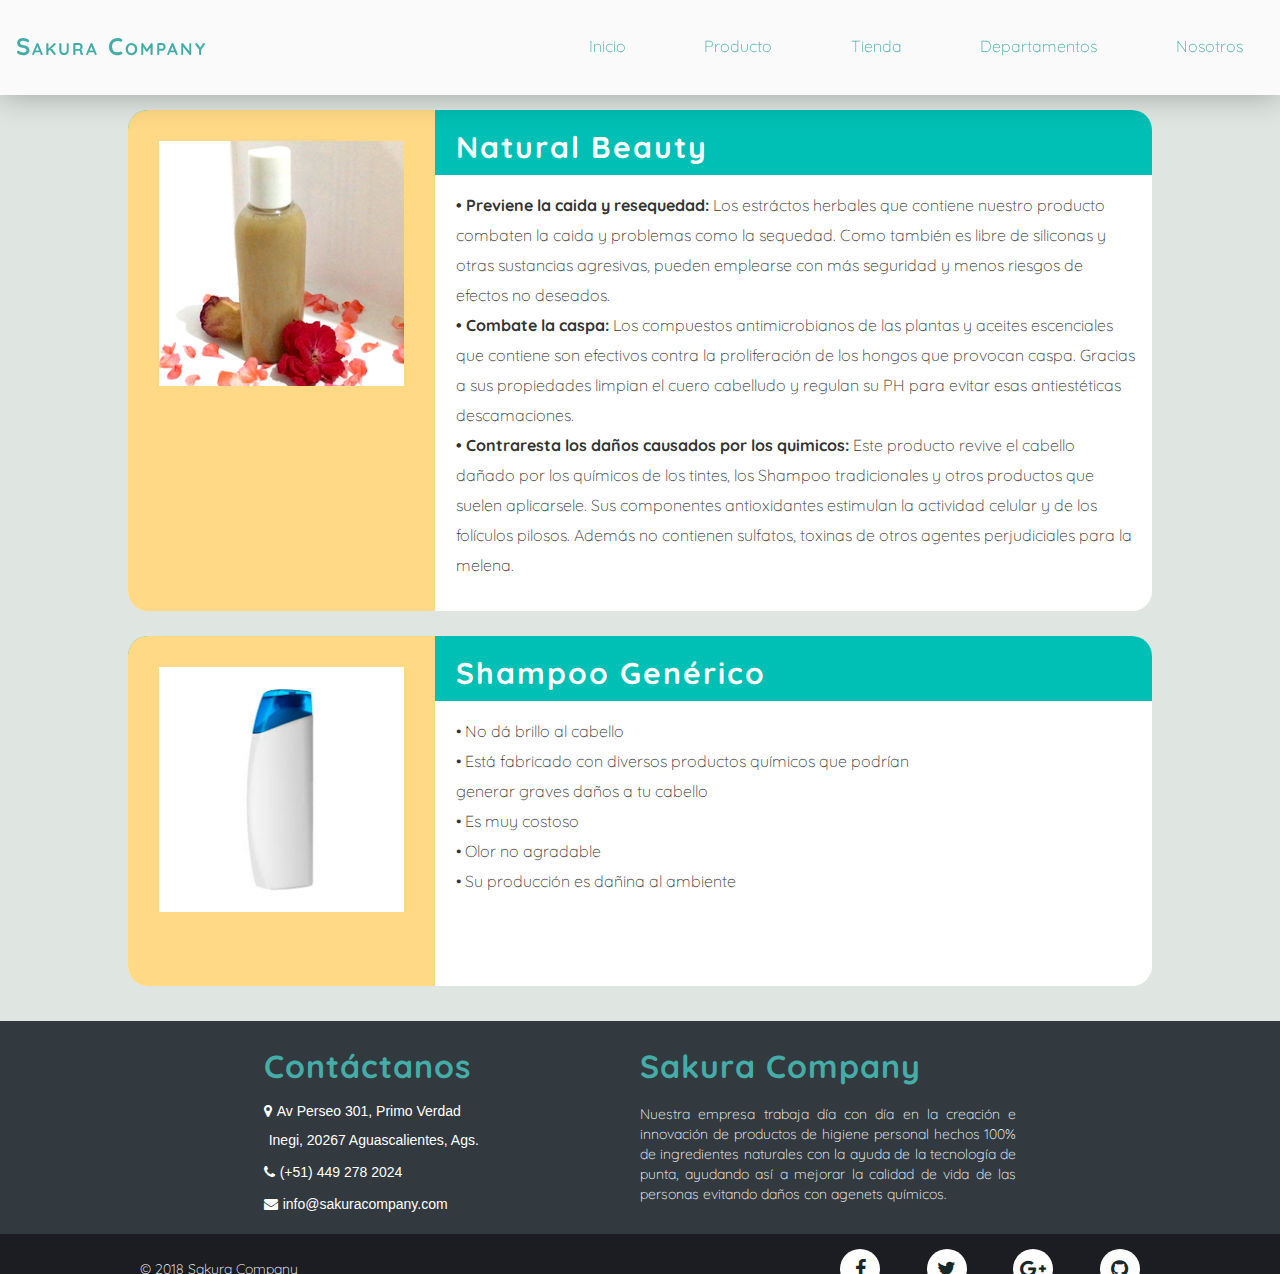
<file: Front End/ventajas.html>
<!DOCTYPE html>
<html lang="es" dir="ltr">
  <head>
    <meta charset="utf-8">
    <meta name="viewport" content="width=device-width, initial-scale=1.0">
    <meta http-equiv="X-UA-Compatible" content="ie=edge">
    <title>Sakura Company</title>
    <link rel="icon" href="img/icono.ico">
    <link rel="stylesheet" href="css/master.css">
    <link rel="stylesheet" href="css/slider.css">
    <link rel="stylesheet" href="css/foooter.css">
    <link rel="stylesheet" href="css/slider2.css">
    <link rel="stylesheet" href="https://fonts.googleapis.com/css?family=Quicksand">
    <link rel="stylesheet" href="https://maxcdn.bootstrapcdn.com/bootstrap/3.3.7/css/bootstrap.min.css">
    <script src="https://ajax.googleapis.com/ajax/libs/jquery/3.3.1/jquery.min.js"></script>
    <script src="https://maxcdn.bootstrapcdn.com/bootstrap/3.3.7/js/bootstrap.min.js"></script>
    <link rel="stylesheet" href="https://maxcdn.bootstrapcdn.com/font-awesome/4.7.0/css/font-awesome.min.css">
  </head>
  <body>

    <div class="Pagina">
      <!-- Barra de navegación -->
      <nav>
        <div class="menuIcon"> <!-- Icono de menú cuando el tamaño es reducido -->
          <i class="fa fa-bars fa-2x"></i>
        </div>
        <div class="logo">
          <b>Sakura Company</b>
        </div>
        <div class="menu">
          <ul>
            <li><a href="index.html" class="link">Inicio</a></li>
            <li><a href="ventajas.html" class="link">Producto</a></li>
            <li><a href="ventas.php" class="link">Tienda</a></li>
            <li><a href="areas.html" class="link">Departamentos</a></li>
            <li><a href="nosotros.html" class="link">Nosotros</a></li>
          </ul>
        </div>
      </nav>

      <br><br><br><br><br>
      <!-- Contenido -->
      <div class="contenido" id="indice">

        <div class="seccion1">
          <div class="cuadrado">
            <div class="slider">
              <ul>
                <li><img src="img/productos/shampoo.jpg" alt="Honey Clean"></li>
                <li><img src="img/productos/shampoo.jpg" alt="Honey Clean"></li>
                <li><img src="img/productos/shampoo.jpg" alt="Honey Clean"></li>
                <li><img src="img/productos/shampoo.jpg" alt="Honey Clean"></li>
              </ul>
            </div>
          </div>
          <div class="parrafo">
            <div class="titulo">
              <h2>Natural Beauty</h2>
            </div>
            <p>
              <b>• Previene la caida y resequedad:</b> Los estráctos herbales que contiene
              nuestro producto combaten la caida y problemas como la sequedad. Como
              también es libre de siliconas y otras sustancias agresivas, pueden
              emplearse con más seguridad y menos riesgos de efectos no deseados.<br>
              <b>• Combate la caspa:</b> Los compuestos antimicrobianos de las plantas y
              aceites escenciales que contiene son efectivos contra la proliferación
              de los hongos que provocan caspa. Gracias a sus propiedades limpian
              el cuero cabelludo y regulan su PH para evitar esas antiestéticas
              descamaciones.<br>
              <b>• Contraresta los daños causados por los quimicos:</b> Este producto
              revive el cabello dañado por los químicos de los tintes, los Shampoo
              tradicionales y otros productos que suelen aplicarsele. Sus
              componentes antioxidantes estimulan la actividad celular y de los
              folículos pilosos. Además no contienen sulfatos, toxinas de otros
              agentes perjudiciales para la melena.<br>
            </p>
          </div>
        </div>

        <div class="seccion1">
          <div class="cuadrado">
            <div class="slider">
              <ul>
                <li><img src="img/productos/otro.jpg" alt="Otro"></li>
                <li><img src="img/productos/otro2.jpg" alt="Otro"></li>
                <li><img src="img/productos/otro.jpg" alt="Otro"></li>
                <li><img src="img/productos/otro2.jpg" alt="Otro"></li>
              </ul>
            </div>
          </div>
          <div class="parrafo">
            <div class="titulo">
              <h2>Shampoo Genérico</h2>
            </div>
            <p>
              • No dá brillo al cabello<br>
              • Está fabricado con diversos productos químicos que podrían<br>
              generar graves daños a tu cabello<br>
              • Es muy costoso<br>
              • Olor no agradable<br>
              • Su producción es dañina al ambiente
            </p>
          </div>
        </div>



      </div>
    </div>

    <!-- Menu responsivo -->
    <script type="text/javascript">
      $(document).ready(function(){
        $('ul').addClass('white');
        $('.menu ul li a').addClass('link2');
        $(".menuIcon").on("click",function(){
          $("nav ul").toggleClass("showing");
        });
      });

      $(window).on("scroll",function(){
        if($(window).scrollTop()){
          $('.menu ul li a').removeClass('link2');
          $('.logo').addClass('white');
          $('nav').addClass('black');
          $('a').addClass('white');
          $('a::hover').addClass('white');
        }else{
          $('.menu ul li a').addClass('link2');
          $('.logo').removeClass('white');
          $('nav').removeClass('black');
          $('a').removeClass('white');
          $('a::hover').removeClass('white');
        }
      });
    </script>

    <script type="text/javascript">

      $(document).ready(function(){
        for(var i=1;i<=3;i++){
          console.log(i);

          var t = '.seccion1:nth-child('+i+') .parrafo';
          var al = $(t).innerHeight();

          var text = '.seccion1:nth-child('+i+')';
          var text2 = '.seccion1:nth-child('+i+') .cuadrado';

          $(text).height(al);
          var alto = $(text).innerHeight();
          console.log("Alto: "+alto);
          console.log(text);
          $(text2).height(alto);

        }
        $(window).resize(function(){
          console.log("ventana: "+$(window).width());
          for(var i=1;i<=3;i++){
            console.log(i);

            var t = '.seccion1:nth-child('+i+') .parrafo';
            var al = $(t).innerHeight();

            var text = '.seccion1:nth-child('+i+')';
            var text2 = '.seccion1:nth-child('+i+') .cuadrado';

            $(text).height(al);
            var alto = $(text).innerHeight();
            console.log("Alto 2: "+alto);
            console.log(text);
            $(text2).height(alto);

          }
        });
      });

    </script>

    <!-- Pie de página -->
    <footer>
      <div class="footer-container">
        <div class="footer-main">
          <div class="footer-columna">
            <h3><b>Contáctanos</b></h3>
            <span class="fa fa-map-marker"><p>Av Perseo 301, Primo Verdad</p><p>Inegi, 20267 Aguascalientes, Ags.</p></span><br>
            <span class="fa fa-phone"><p>(+51) 449 278 2024</p></span><br>
            <span class="fa fa-envelope"><p>info@sakuracompany.com</p></span>
          </div>
          <div class="footer-columna">
            <h3>Sakura Company</h3>
            <p>Nuestra empresa trabaja día con día en la creación e innovación de
              productos de higiene personal hechos 100% de ingredientes naturales
              con la ayuda de la tecnología de punta, ayudando así a mejorar la
              calidad de vida de las personas evitando daños con agenets químicos.</p>
          </div>
        </div>
      </div>
      <div class="footer-copy-redes">
        <div class="main-copy-redes">
          <div class="footer-copy">
            &copy; 2018 Sakura Company
          </div>
          <div class="footer-redes">
            <a href="#" class="fa fa-facebook"></a>
            <a href="#" class="fa fa-twitter"></a>
            <a href="#" class="fa fa-google-plus"></a>
            <a href="https://github.com/Israellh2001/Tienda_Jabones" class="fa fa-github"></a>
          </div>
        </div>
      </div>
    </footer>

  </body>
</html>
</file>
<file: Front End/css/master.css>
html,body{
  margin:0;
  padding: 0;
  width: 100%;
}

body{
  font-weight: lighter;
}

.Pagina{
  width: 100%;
  font-family: "Quicksand",sans-serif;
  background-color: #DFE5E0;
  /*background-color: rgba(252,233,196,.4);*/
}

.contenido{
  width: 100%;
  font-size: 20px;
  line-height: 30px;
  text-align: justify;
}

.logo{
  line-height: 60px;
  position: fixed;
  float: left;
  margin: 16px 16px;
  color:#45ADA8;
  font-weight: bold;
  font-size: 24px;
  letter-spacing: 2px;
  font-variant: small-caps;
}

.logo.white{
  color:#fff;
}

nav{
  text-decoration: none;
  margin-top: -80px;
  position: fixed;
  z-index: 2;
  width: 100%;
  line-height: 60px;
}

nav.black2{
  -webkit-box-shadow: 0px 0px 30px 0px rgba(0,0,0,0.45);
  -moz-box-shadow: 0px 0px 30px 0px rgba(0,0,0,0.45);
  box-shadow: 0px 0px 30px 0px rgba(0,0,0,0.30);
}

nav ul{
  z-index: 2;
  text-decoration: none;
  list-style: none;
  overflow: hidden;
  color:#45ADA8;
  padding: 0;
  text-align: right;
  margin:0;
  padding-left: 3%;
  transition: .3s;
}

nav ul.white{
  background: rgba(255,255,255,.8);
  -webkit-box-shadow: 0px 0px 30px 0px rgba(0,0,0,0.45);
  -moz-box-shadow: 0px 0px 30px 0px rgba(0,0,0,0.45);
  box-shadow: 0px 0px 30px 0px rgba(0,0,0,0.30);
}

nav.black ul{
  background: #45ADA8;
}

nav ul li{
  text-decoration: none;
  display: inline-block;
  padding: 16px 3%;
}

nav ul li a{
  text-decoration: none;
  color:#45ADA8;
  font-size: 16px;
}

nav ul li a.white{
  text-decoration: none;
  color: #fff;
}

.link:hover{
  color:#45ADA8;
  text-decoration: none;
}

.link.white:hover{
  text-decoration: none;
  color: #fff;
}

.link::after{
  content:'';
  display: block;
  width:0;
  height: 2px;
  padding-top:-50px;
  background: #fff;
  transition: width .3s;
}

.link:hover::after{
  width:100%;
  transition: width .3s;
}

.link2::after{
  content:'';
  display: block;
  width:0;
  height: 2px;
  padding-top:-50px;
  background: #45ADA8;
  transition: width .3s;
}

.link2:hover::after{
  width:100%;
  transition: width .3s;
}

.menuIcon{
  line-height: 60px;
  width: 100%;
  background: #45ADA8;
  text-align: right;
  box-sizing: border-box;
  padding: 15px 24px;
  cursor: pointer;
  color:#fff;
  display: none;
}

@media(max-width: 1040px){
  .logo{
    position:fixed;
    top: 0;
    margin-top: 1.6%;
  }

  nav ul{
    z-index: 3;
    max-height: 0px;
    background:#45ADA8;
    color: #fff;
  }

  nav ul.white{
    background:#45ADA8;
    color: #fff;

    -webkit-box-shadow: 0px 0px 0px 0px rgba(0,0,0,0);
    -moz-box-shadow: 0px 0px 0px 0px rgba(0,0,0,0);
    box-shadow: 0px 0px 0px 0px rgba(0,0,0,0);
  }

  nav.black ul{
    background: #45ADA8;
  }

  .showing{
    z-index: 2;
    max-height: 34em;
  }

  nav ul li{
    color: #fff;
    box-sizing: border-box;
    width: 110%;
    padding: auto;
    padding-top: 5px;
    padding-bottom: 5px;
    text-align: center;
    margin: auto;
    border-top: 1px solid white;
  }

  .menuIcon{
    display:block;
  }

  .menuIcon i{
    margin-right: 3%;
  }

  #anuncios{
    padding-top: 89px;
  }

  .link{
    height:50%;
    color:#fff;
  }

  .link:hover{
    color:#fff;
  }

  .logo{
    color:#fff;
  }

  .contenido .parrafo .titulo{
    font-size: 14px;
  }
}

/* Secciones - SOLO INICIO */
.seccion1{
  background-color: #fff;
  margin-bottom: 25px;
  height: inherit;
  border-radius: 20px;
  overflow:hidden;
}

/* Contenido e información */
.contenido{
  width: 80%;
  margin: auto ;
  padding-top: 30px;
  font-size: 16px;
}

.contenido .parrafo{
  width: 100%;
  text-align: left;
  padding-bottom: 2%;

  /*
  padding-bottom:2% ;
  padding-right:5%;
  padding-top: 2%;
  padding-left: 35%;*/
}

.contenido .parrafo h2{
  color: #fff;
  letter-spacing: 2px;
  font-weight: bold;
}

.contenido .parrafo .titulo{
  background: #00bfb4;
  padding: 1px;
  padding-left: 32%;
  font-size: 20px;
  width:100%;
  height: auto;
}

.contenido .parrafo p{
  padding:1.5%;
  padding-left: 32%;
  padding-bottom: 0;
}

.contenido .cuadrado{
  background-color:#FFD985;
  float: left;
  width: 30%;
  height: 30%;
}

.contenido .cuadrado .image{
  border-radius: 7px;
  width: 80%;
  margin:10%;
}
</file>
<file: Front End/css/slider.css>
#anuncios{
  position: relative;
  z-index: 1;
  padding-left: 0;
  padding-right: 0;
  margin: 0;
  width:auto;
}

#myCarousel{
  padding: 0;
  margin: 0;
  width:auto;
  -webkit-box-shadow: 0px 0px 24px 0px rgba(0,0,0,0.45);
  -moz-box-shadow: 0px 0px 24px 0px rgba(0,0,0,0.45);
  box-shadow: 0px 0px 30px 0px rgba(0,0,0,0.45);
}

nav{
  margin-top: 0px;
}

#indice{
  padding: 10px 0;
}
</file>
<file: Front End/css/foooter.css>
footer{
    width: 100%;
    color:#fff;
    font-family: "Quicksand",sans-serif;
}
.footer-container {
    width:100%;
    background:#323A3F;
    color:#fff;
    padding: 0 20%;
}
.footer-main{
    width: 98%;
    max-width:1000px;
    margin: auto;
    padding: 8px 0;
    display: flex;
    flex-wrap: wrap;
}
.footer-main .footer-columna{
    width: calc(100%/2);
    text-align: justify;
}

.footer-main .footer-columna:nth-child(1){
    padding: 0 0px;
}

.footer-main .footer-columna h3 {
    font-size: 32px;
    color: #45ADA8;
    margin-bottom: 20px;
    font-weight:bold;
    letter-spacing: 1px;
}

.footer-main .footer-columna span p {
    display: inline-block;
    margin-left: 5px;
    margin-bottom: 15px;
    font-family: sans-serif;
}

/* Redes 0 */
.footer-copy-redes {
    width: 100%;
    background: #1C1D23;
}
.main-copy-redes {
    width: 98%;
    max-width: 1000px;
    padding: 15px 0;
    margin: auto;
    display: flex;
    flex-wrap: wrap;
    justify-content: space-between;
    -ms-align-items: center;
    align-items: center;
}
.main-copy-redes .footer-copy-redes {
    width: 70%;
    color: #1C1D23;
}
.main-copy-redes .footer-redes{
    width: 30%;
    display: flex;
    flex-wrap: wrap;
    justify-content: space-between;
}
.main-copy-redes .footer-redes a {
    display: inline-block;
    text-decoration: none;
    width: 40px;
    height: 40px;
    line-height: 40px;
    border-radius: 50%;
    background: #fff;
    color:#182828;
    text-align: center;
    font-size: 20px;
}
@media screen and (max-width: 750px){
  .info-main {
    padding: 30px 100px;
  }
  .footer-main{
    width:92%;
  }
  .footer-main .footer-columna {
    padding: 0 10px;
  }
  .footer-main .footer-columna h3 {
    font-size: 28px;
  }
  .footer-main .footer-columna p{
    font-size: 14px;
  }
}

@media screen and (max-width: 640px){
  .info-main {
    padding: 30px 30px;
  }
  .info-main h3 {
    font-size: 30px;
  }
  .footer-main{
    width:88%;
    padding: 10px 0;
  }
  .footer-main .footer-columna {
    width: 100%;
    text-align: center;
    margin: 10px 0;
  }
  .footer-main .footer-columna h3{
    margin-bottom: 5px;
  }
  .footer-main .footer-columna span{
    display: block;
  }
  .main-copy-redes .footer-copy{
    width: 97%;
    text-align: center;
    margin-bottom: 20px;
  }
  .main-copy-redes .footer-redes{
    width: 80%;
    margin: auto;
  }
}
</file>
<file: Front End/css/inicio.css>
.cont{
  display: flex;
  flex-wrap: wrap;
}

.parrafo{
  border-radius: 20px;
}

#desc{
  width: 80%;
  background: white;
  border-radius: 20px;
  overflow:hidden;
}

#desc .parrafo p{
  padding: 2%;
}

#desc .parrafo .titulo{
  padding: 1px;
  width: 100%;
  text-align: center;
}

#titulo{
  border-radius: 20px;
  background: #00bfb4;
  font-size: 20px;
  width:30%;
  height: auto;
  margin: auto;
  margin-bottom: 3%;
}

#titulo h2{
  text-align: center;
  color:white;
}

.seccion1{
  margin-right: 3%;
  width:47%;
}

#desc{
  widht:100%;
}

.parrafo .titulo{
  text-align: left;
}

@media screen and (max-width:700px){
  .seccion1{
    width:100%;
  }
}
</file>
<file: Front End/css/areas.css>
.iconos{
  margin: 2%;
  margin-left: 7%;
  margin-top: 1%;
  width:6%;
  height: auto;
  float: left;
  position: fixed;
  border-radius: 15px;
  background-color: white;
}

.contenido{
  margin-left: 15%;
}

.iconos .titulo{
  width: 100;
  background-color:#336D6A;
  color: #fff;
  padding: 5%;
  font-size: 22px;
  border-top-left-radius: 15px;
  border-top-right-radius: 15px;
}

.iconos .icos{
  padding-bottom:4%;
  padding-top:4%;
}

.iconos .icos a{
  padding-left: 0;
  margin: 0;

}
.iconos .icos i{
  font-size: 280%;
  color:#45ada8;
  padding-top: 7%;
}

.iconos img{
  padding-bottom:4%;
  padding-top:4%;
  width:65%;
}

.seccion1{
  width: 90%;
  margin-left: 5%;
  margin-right: 5%;
}

.galeria{
  width:90%;
  background-color: white;
  padding:1.5%;
  display: flex;
  flex-wrap: wrap;
  border-top: 1px solid #b2b2b2;
}

.foto {
    border: 1px solid #ccc;
}

.foto:hover {
    border: 1px solid #777;
}

.foto img {
    width: 100%;
    height: auto;
}

.pie {
  font-size: 80%;
    padding: 5%;
    text-align: center;
}

.tarjeta {
    padding: 0 .5%;
    float: left;
    width: 16.66%;
}

.clearfix:after {
    content: "";
    display: table;
    clear: both;
}
/* Parrafos */
.seccion1 .parrafo .area{
  float: right;
  width:40%;
  margin:2%;
}

.seccion1 .parrafo .titulo{
  padding: 1px;
}

.titulo h2{
  text-align: center;
}

.seccion1 .parrafo p{
  padding:2%;
}

/* Colores de áreas */

#g{
  background-color: #FFB041;
}

#rh{
  background-color: #FF8886;
}

#f{
  background-color: #9D191F;
}

#m{
  background-color: #6CAAFF;
}

#c{
  background-color: #BA5AA3;
}

#p{
  background-color: #5A5A5A;
}

#s{
  background-color: #70C340;
}

@media only screen and (max-width: 780px) {
  .iconos{
    visibility: hidden;
  }

  .contenido{
    margin: auto;
  }
  .tarjeta {
    width: 49.99999%;
    margin: 6px 0;
  }

  .seccion1 .parrafo .area{
    float: none;
    width:65%;
    margin-left: 17.5%;
    margin-right: 17.5%;
  }
}

@media only screen and (max-width: 500px) {
  .tarjeta {
    width: 85%;
    margin: 0 7.5% ;
  }
  .seccion1 .parrafo .area{
    float: none;
    width:85%;
    margin-left: 7.5%;
    margin-right: 7.5%;
  }
}
</file>
<file: Front End/css/nosotros.css>
.equipo{
  width:100%;
  display: flex;
  flex-wrap: wrap;
}

.equipo .seccion1{
  margin-right: 3%;
  width:47%;
  min-height: 320px;
}

.equipo .seccion1 .cuadrado{
  width:45%;
}

.equipo .seccion1 .titulo{
  text-align: left;
  padding-left: 47%;
}

.equipo .seccion1 .parrafo p{
  padding: 5%;
  padding-left: 51%;
}


/*2 Efecto*/
.tarjeta{
    margin:50%;
    transform: translate(-50%,-50%);
    width:80%;
    transform-style:preserve-3d;
    perspective: 80%;
    transition:0.5s;
}
.tarjeta .front{
    position:absolute;
    top: 0;
    left: 0;
    width:100%;
    height:100%;
    background:rgb(23, 32, 42);
    backface-visibility: hidden;
    transform:rotateX(0deg);
    transition: 0.5s;
}
.tarjeta:hover .front{
    transform:rotateX(-180deg);
}
.tarjeta .back{
    position:absolute;
    /*top: 0;*/
    left: 0;
    width:100%;
    height:100%;
    background:rgba(23, 32, 42,0.8);
    backface-visibility: hidden;
    transform:rotateX(180deg);
    transition: 0.5s;
}
.tarjeta:hover .back{
    transform:rotateX(0deg);
}
.tarjeta .back .details{
    position: absolute;
    top:50%;
    left:2%;
    transform:translateY(-50%);
    width:100%;
    text-align: center;
    padding:5%;
    box-sizing: border-box;
}
.tarjeta .back .details p{
    color:white;
    font-size:15px;

}
.tarjeta .front img{
    width: 100%;
}

/* Primer flip */
.galeria{
  width:90%;
  background-color: white;
  padding:1.5%;
  padding-left: 15.5%;
  padding-right: 0;
  display: flex;
  flex-wrap: wrap;
  margin: auto;
  border-top: 1px solid #b2b2b2;
}

.foto {
    border: 1px solid #ccc;
}

.foto:hover {
    border: 1px solid #777;
}

.foto img {
    width: 100%;
    height: auto;
}

.pie {
  font-size: 80%;
    padding: 5%;
    text-align: center;
}

.tarjeta2 {
    padding: 0 .5%;
    float: left;
    width: 40%;
}

.clearfix:after {
    content: "";
    display: table;
    clear: both;
}

/* Parrafos */
.seccion2{
  background-color: white;
  width: 90%;
  margin-left: 5%;
  margin-right: 5%;
  margin-bottom: 5%;
  border-radius: 20px;
  overflow:hidden;
}

.seccion2 .parrafo .area{
  float: right;
  width:40%;
  margin:2%;
}

.seccion2 .parrafo .titulo{
  padding: 1px;
}

.seccion2 .titulo h2{
  text-align: center;
}

.seccion2 .parrafo p{
  padding:2%;
  padding-top: 0;
}

.seccion2 .parrafo h3{
  padding:2%;
  padding-top: 0;
  padding-bottom: 0;
  font-weight: 1000;
}


@media only screen and (max-width: 780px) {
  .tarjeta2{
    width:80%;
    padding-left: 20%;
  }
  .galeria{
    padding-left: 0;
  }
  .seccion2 .parrafo .area{
    float: none;
    width:65%;
    margin-left: 17.5%;
    margin-right: 17.5%;
  }

  .equipo .seccion1{
    width:100%;
  }
}

@media only screen and (max-width: 500px) {
  .seccion2 .parrafo .area{
    float: none;
    width:85%;
    margin-left: 7.5%;
    margin-right: 7.5%;
  }
}
</file>
<file: Front End/css/slider2.css>
.seccion1{
  min-height: 350px;
}

.slider {
	width: 80%;
	margin: auto;
  margin-top: 10%;
	overflow: hidden;
}

.slider ul {
	display: flex;
	padding: 0;
	width: 400%;

	animation: cambio 20s infinite alternate linear;
}

.slider li {
	width: 100%;
	list-style: none;
}

.slider img {
	width: 100%;
}

@keyframes cambio {
	0% {margin-left: 0;}
	20% {margin-left: 0;}

	25% {margin-left: -100%;}
	45% {margin-left: -100%;}

	50% {margin-left: -200%;}
	70% {margin-left: -200%;}

	75% {margin-left: -300%;}
	100% {margin-left: -300%;}
}
</file>
